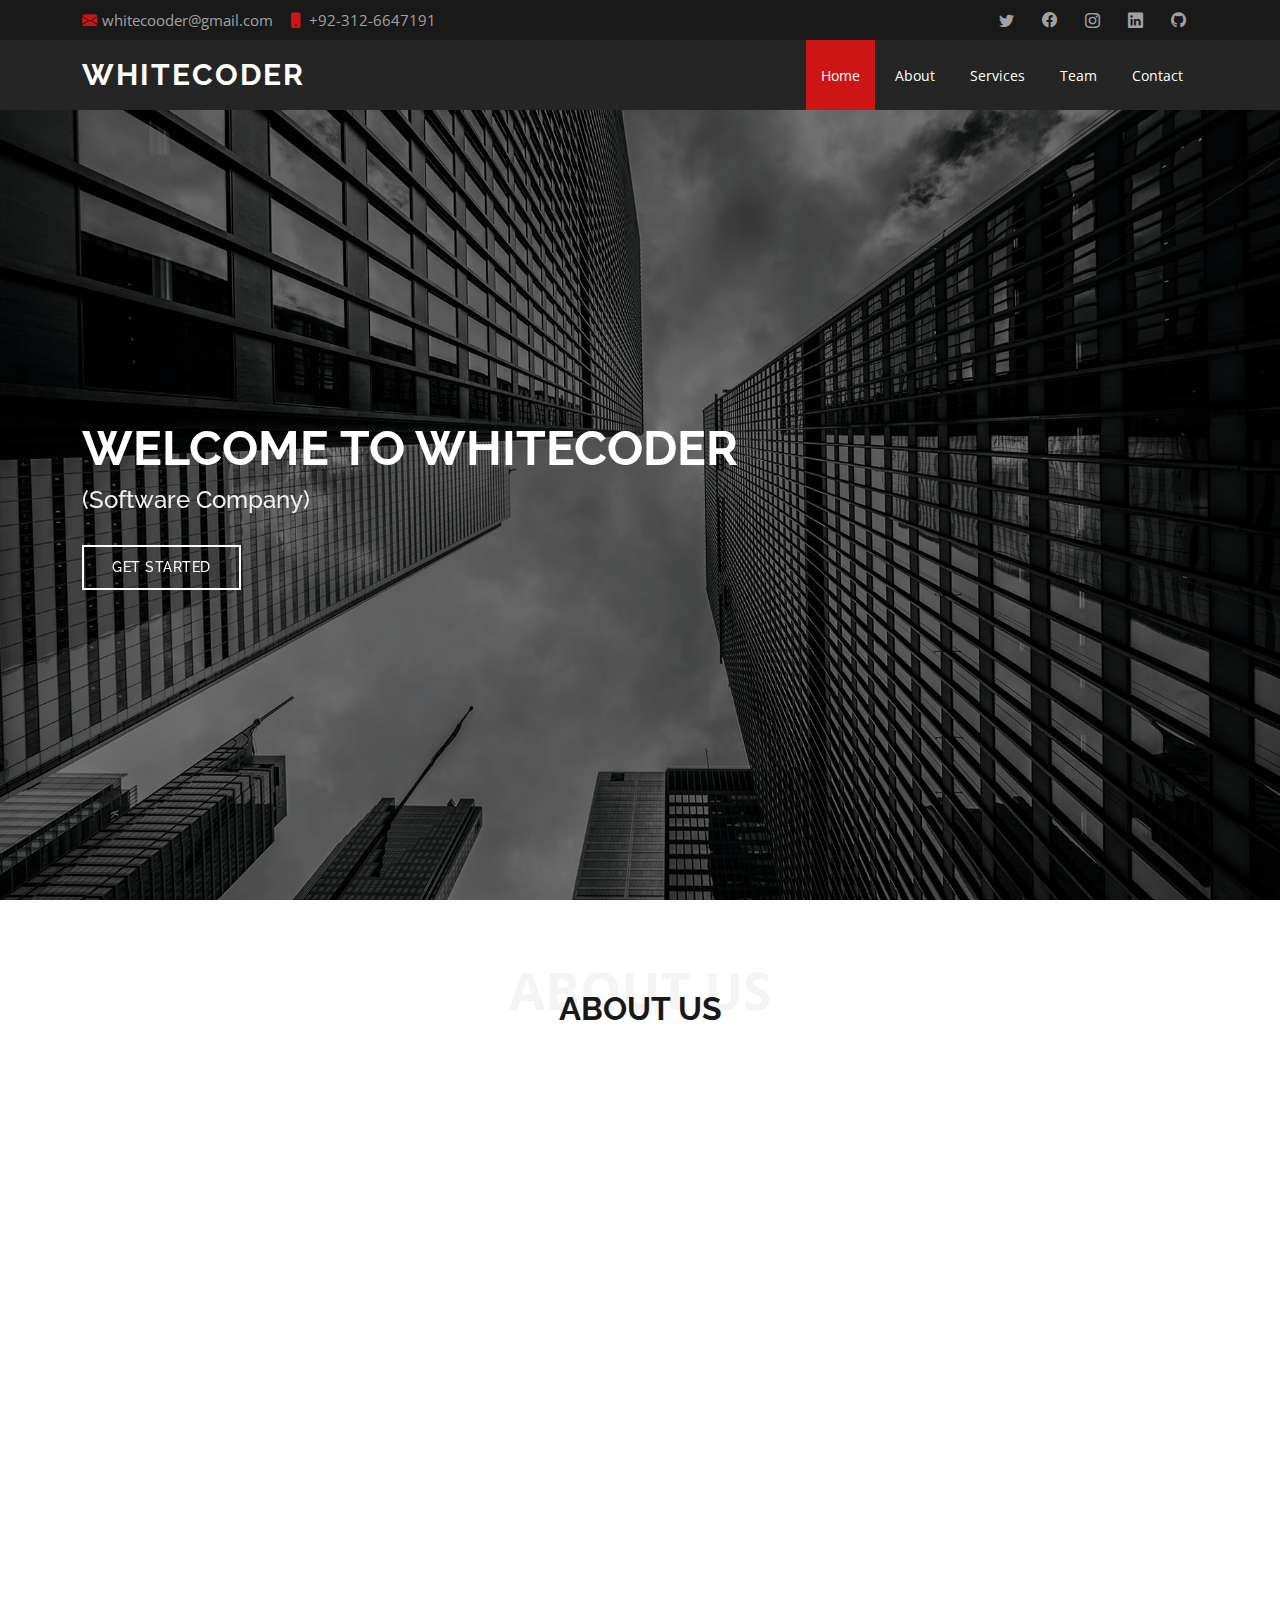
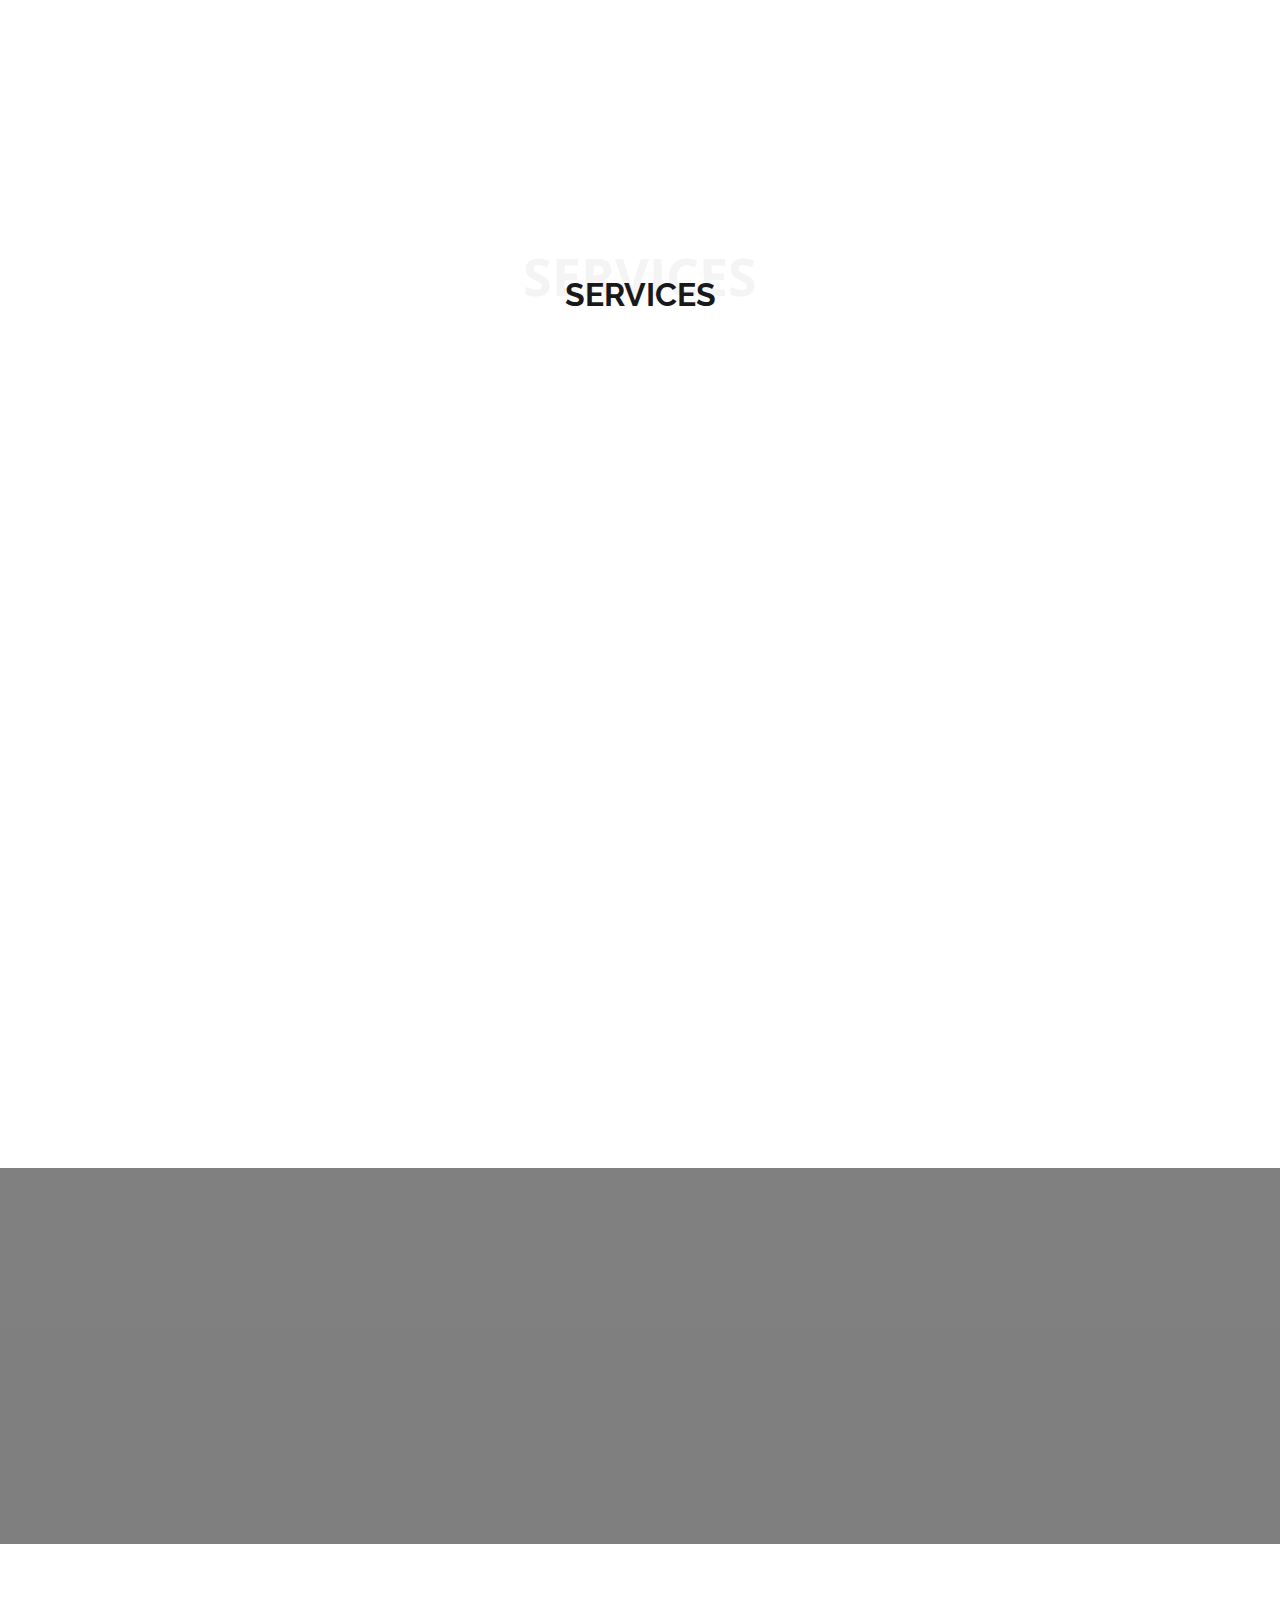
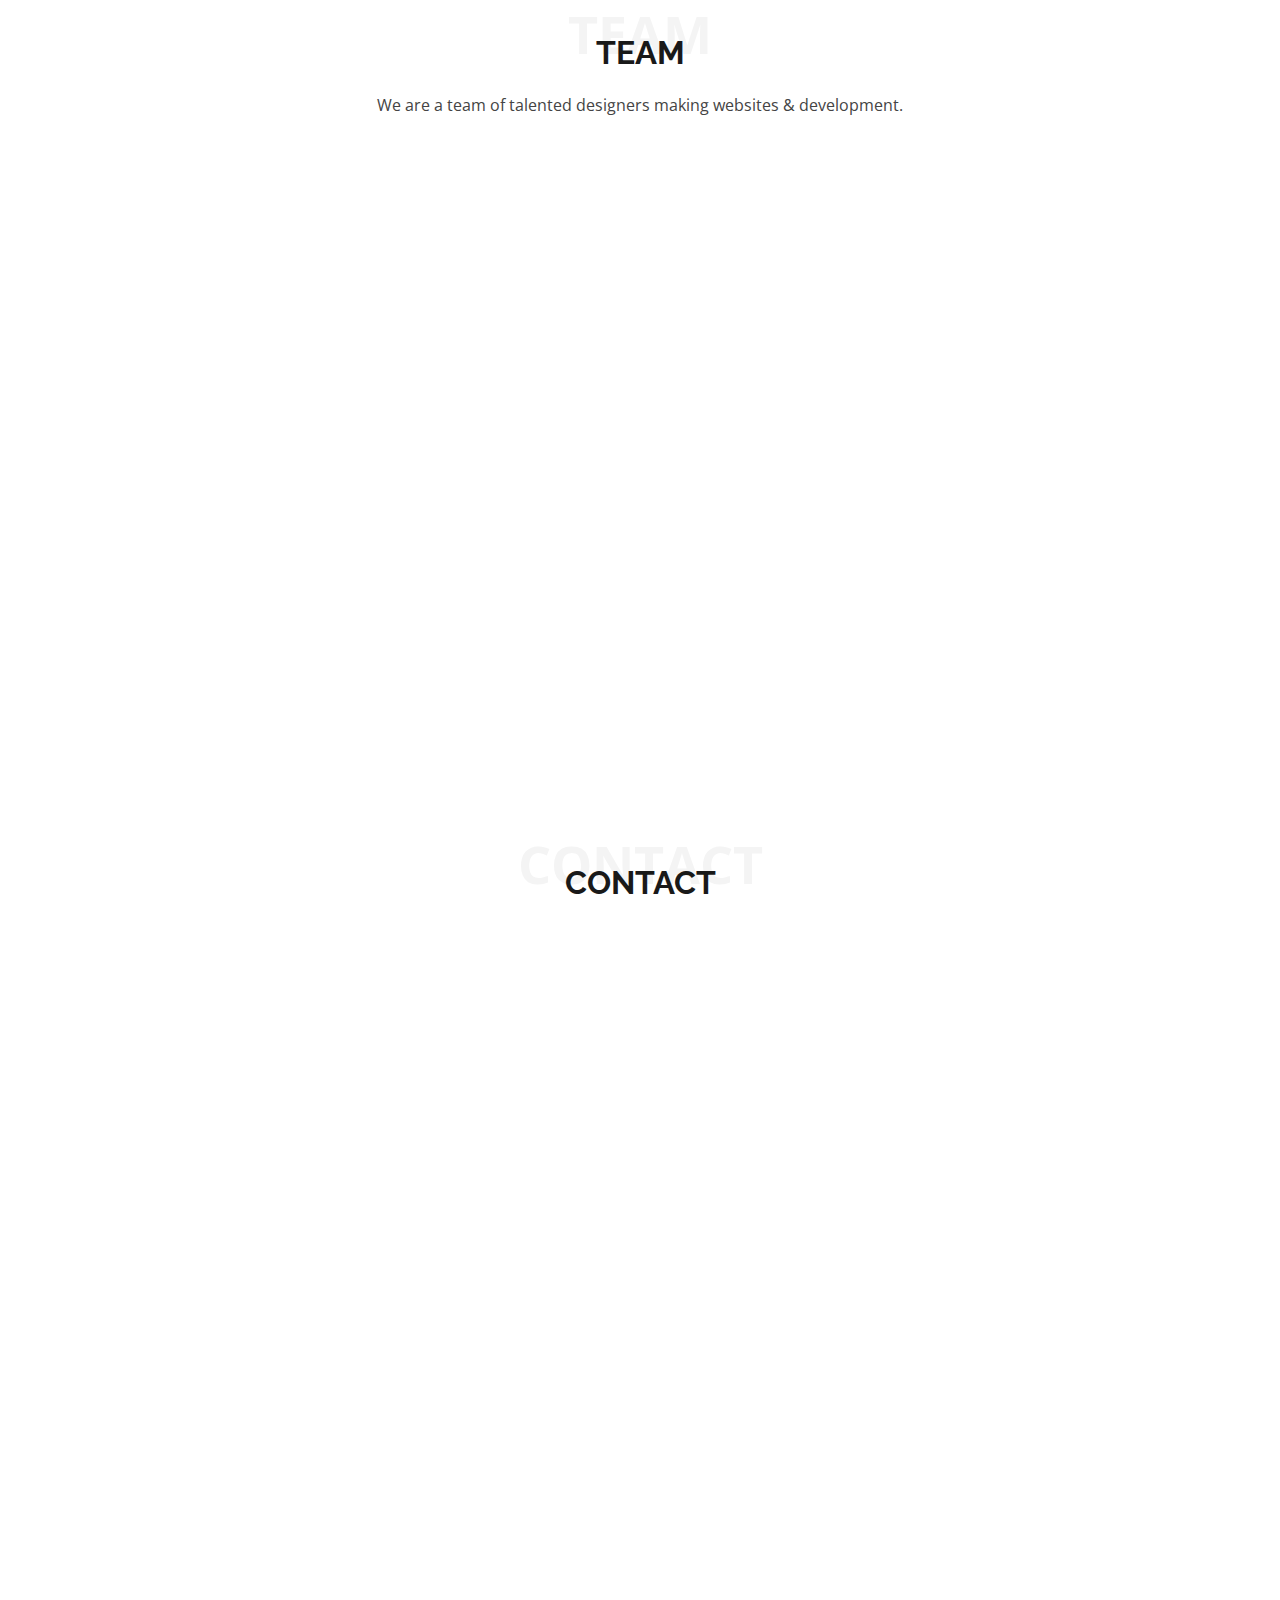
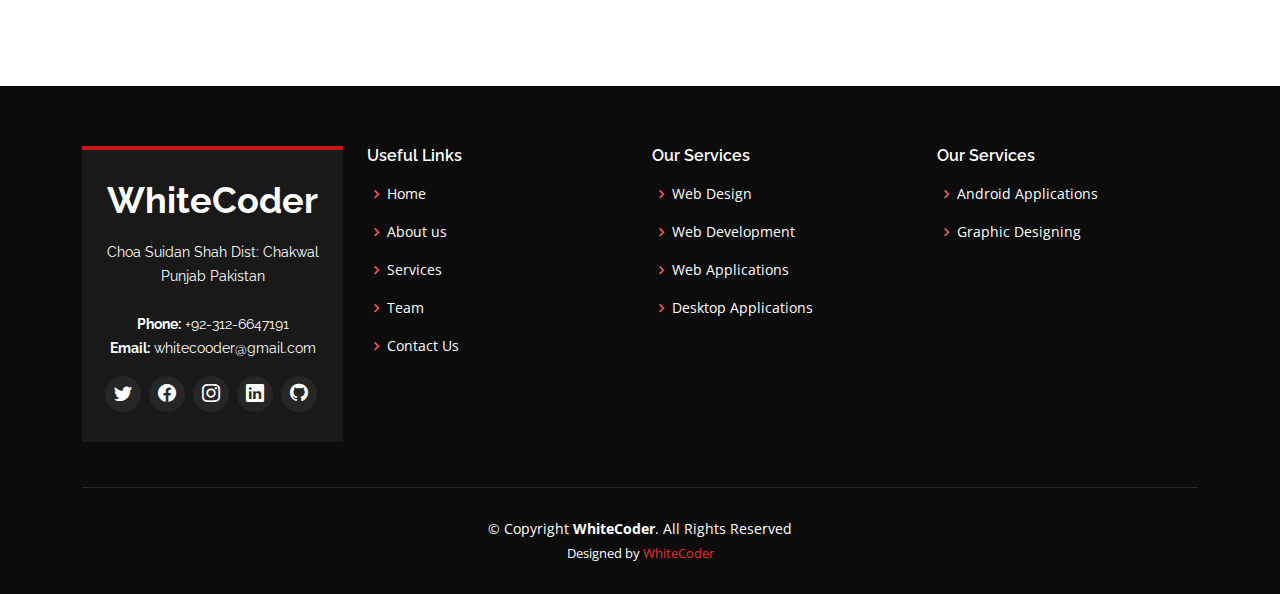
<file: index.html>
<!DOCTYPE html>
<html lang="en">

<head>
  <meta charset="utf-8">
  <meta content="width=device-width, initial-scale=1.0" name="viewport">

  <title>WhiteCoder</title>
  <meta content="" name="description">
  <meta content="" name="keywords">

  <!-- Favicons -->
  <link href="assets/img/wc.png" rel="icon">
  <link href="assets/img/wc.png" rel="apple-touch-icon">

  <!-- Google Fonts -->
  <link href="https://fonts.googleapis.com/css?family=Open+Sans:300,300i,400,400i,600,600i,700,700i|Raleway:300,300i,400,400i,500,500i,600,600i,700,700i|Poppins:300,300i,400,400i,500,500i,600,600i,700,700i" rel="stylesheet">

    <link href="https://fonts.googleapis.com/icon?family=Material+Icons" rel="stylesheet">

  <!-- Vendor CSS Files -->
  <link href="assets/vendor/aos/aos.css" rel="stylesheet">
  <link href="assets/vendor/bootstrap/css/bootstrap.min.css" rel="stylesheet">
  <link href="assets/vendor/bootstrap-icons/bootstrap-icons.css" rel="stylesheet">
  <link href="assets/vendor/boxicons/css/boxicons.min.css" rel="stylesheet">
  <link href="assets/vendor/glightbox/css/glightbox.min.css" rel="stylesheet">
  <link href="assets/vendor/swiper/swiper-bundle.min.css" rel="stylesheet">

  <!-- Template Main CSS File -->
  <link href="assets/css/style.css" rel="stylesheet">

  <!-- =======================================================
  * Template Name: Day - v4.4.0
  * Template URL: https://bootstrapmade.com/day-multipurpose-html-template-for-free/
  * Author: BootstrapMade.com
  * License: https://bootstrapmade.com/license/
  ======================================================== -->

  <link rel="stylesheet" href="https://use.fontawesome.com/releases/v5.15.4/css/all.css" integrity="sha384-DyZ88mC6Up2uqS4h/KRgHuoeGwBcD4Ng9SiP4dIRy0EXTlnuz47vAwmeGwVChigm" crossorigin="anonymous">


</head>

<body>

  <!-- ======= Top Bar ======= -->
  <section id="topbar" class="d-flex align-items-center">
    <div class="container d-flex justify-content-center justify-content-md-between">
      <div class="contact-info d-flex align-items-center">
        <i class="bi bi-envelope-fill"></i><a href="mailto:whitecooder@gmail.com">whitecooder@gmail.com</a>
        <i class="bi bi-phone-fill phone-icon"></i><a href="https://wa.me/message/ULKKPZ3JNNXNO1">+92-312-6647191</a>
      </div>
      <div class="social-links d-none d-md-block">
        <a href="https://twitter.com/ihashmatalikhan" class="twitter"><i class="bi bi-twitter"></i></a>
        <a href="https://web.facebook.com/whitecooder" class="facebook"><i class="bi bi-facebook"></i></a>
        <a href="https://www.instagram.com/ihashmatalikhan" class="instagram"><i class="bi bi-instagram"></i></a>
        <a href="https://www.linkedin.com/in/ihashmatalikhan/" class="linkedin"><i class="bi bi-linkedin"></i></i></a>
        <a href="https://github.com/WhiteCooder" class="githup"><i class="bi bi-github"></i></a>
      </div>
    </div>
  </section>

  <!-- ======= Header ======= -->
  <header id="header" class="d-flex align-items-center">
    <div class="container d-flex align-items-center justify-content-between">

      <h1 class="logo"><a href="index.html">WhiteCoder</a></h1>
      <!-- Uncomment below if you prefer to use an image logo -->
      <!-- <a href="index.html" class="logo"><img src="assets/img/logo.png" alt="" class="img-fluid"></a>-->

      <nav id="navbar" class="navbar">
        <ul>
          <li><a class="nav-link scrollto active" href="#hero">Home</a></li>
          <li><a class="nav-link scrollto" href="#about">About</a></li>
          <li><a class="nav-link scrollto" href="#services">Services</a></li>
          <!-- <li><a class="nav-link scrollto " href="#portfolio">Portfolio</a></li>
          <li><a class="nav-link scrollto" href="#pricing">Pricing</a></li> -->
          <li><a class="nav-link scrollto" href="#team">Team</a></li>
          <!-- <li class="dropdown"><a href="#"><span>Drop Down</span> <i class="bi bi-chevron-down"></i></a>
            <ul>
              <li><a href="#">Drop Down 1</a></li>
              <li class="dropdown"><a href="#"><span>Deep Drop Down</span> <i class="bi bi-chevron-right"></i></a>
                <ul>
                  <li><a href="#">Deep Drop Down 1</a></li>
                  <li><a href="#">Deep Drop Down 2</a></li>
                  <li><a href="#">Deep Drop Down 3</a></li>
                  <li><a href="#">Deep Drop Down 4</a></li>
                  <li><a href="#">Deep Drop Down 5</a></li>
                </ul>
              </li>
              <li><a href="#">Drop Down 2</a></li>
              <li><a href="#">Drop Down 3</a></li>
              <li><a href="#">Drop Down 4</a></li>
            </ul>
          </li> -->
          <li><a class="nav-link scrollto" href="#contact">Contact</a></li>
        </ul>
        <i class="bi bi-list mobile-nav-toggle"></i>
      </nav><!-- .navbar -->

    </div>
  </header><!-- End Header -->

  <!-- ======= Hero Section ======= -->
  <section id="hero" class="d-flex align-items-center">
    <div class="container position-relative" data-aos="fade-up" data-aos-delay="500">
      <h1>Welcome to WhiteCoder</h1>
      <h2>(Software Company)</h2>
      <!-- <h2>We are team of talented designers making websites with Bootstrap</h2> -->
      <a href="#about" class="btn-get-started scrollto">Get Started</a>
    </div>
  </section><!-- End Hero -->

  <main id="main">

    <!-- ======= About Section ======= -->
    <section id="about" class="about">
      <div class="container">
        <div class="section-title">
          <span>About Us</span>
          <h2>About Us</h2>
          <!-- <p>Sit sint consectetur velit quisquam cupiditate impedit suscipit alias</p> -->
        </div>

        <div class="row">
          <div class="col-lg-6 order-1 order-lg-2" data-aos="fade-left">
            <img src="assets/img/about.jpg" class="img-fluid" alt="">
          </div>
          <div class="col-lg-6 pt-4 pt-lg-0 order-2 order-lg-1 content" data-aos="fade-right">
            <h3>WhiteCoder(Software Company)</h3>
            <p class="fst-italic">
              WhiteCoder was established on September 28, 2018. It's a software development company.
            </p>
            <ul>
              <li><i class="bi bi-check-circle"></i> Our vision and mission are to empower PAKISTAN through technology. I.T. when rightly employed leads to productivity improvements and prosperity at the individual, organizational, societal, National, and Global levels.</li>
              <li><i class="bi bi-check-circle"></i> WhiteCoder has embarked on a business excellence initiative and is investing in developing competencies to deliver superior quality with total customer orientation.</li>
              <li><i class="bi bi-check-circle"></i> Our Customer Policy is a simple one, Anticipate and exceed customer expectations through effective and timely delivery of industry-relevant products and services.</li>
            </ul>
            <p>
              Pakistan’s IT industry has demonstrated positive growth trends for the last fourteen years with 100% growth in export earnings as the total annual revenue of Pakistan’s IT Industry is nearing $3.5 billion.
              We can take our industry to $4 billion per year through training.
            </p>
          </div>
        </div>

      </div>
    </section><!-- End About Section -->
    <br>
    <br>
    <br>
    <br>
    <br>
    <br>


    <!-- ======= Why Us Section ======= -->
    <!-- <section id="why-us" class="why-us">
      <div class="container">

        <div class="row">

          <div class="col-lg-4" data-aos="fade-up">
            <div class="box">
              <span>01</span>
              <h4>Lorem Ipsum</h4>
              <p>Ulamco laboris nisi ut aliquip ex ea commodo consequat. Et consectetur ducimus vero placeat</p>
            </div>
          </div>

          <div class="col-lg-4 mt-4 mt-lg-0" data-aos="fade-up" data-aos-delay="150">
            <div class="box">
              <span>02</span>
              <h4>Repellat Nihil</h4>
              <p>Dolorem est fugiat occaecati voluptate velit esse. Dicta veritatis dolor quod et vel dire leno para dest</p>
            </div>
          </div>

          <div class="col-lg-4 mt-4 mt-lg-0" data-aos="fade-up" data-aos-delay="300">
            <div class="box">
              <span>03</span>
              <h4> Ad ad velit qui</h4>
              <p>Molestiae officiis omnis illo asperiores. Aut doloribus vitae sunt debitis quo vel nam quis</p>
            </div>
          </div>

        </div>

      </div>
    </section> --><!-- End Why Us Section -->

    <!-- ======= Clients Section ======= -->
    <!-- <section id="clients" class="clients">
      <div class="container" data-aos="zoom-in">

        <div class="row d-flex align-items-center">

          <div class="col-lg-2 col-md-4 col-6">
            <img src="assets/img/clients/client-1.png" class="img-fluid" alt="">
          </div>

          <div class="col-lg-2 col-md-4 col-6">
            <img src="assets/img/clients/client-2.png" class="img-fluid" alt="">
          </div>

          <div class="col-lg-2 col-md-4 col-6">
            <img src="assets/img/clients/client-3.png" class="img-fluid" alt="">
          </div>

          <div class="col-lg-2 col-md-4 col-6">
            <img src="assets/img/clients/client-4.png" class="img-fluid" alt="">
          </div>

          <div class="col-lg-2 col-md-4 col-6">
            <img src="assets/img/clients/client-5.png" class="img-fluid" alt="">
          </div>

          <div class="col-lg-2 col-md-4 col-6">
            <img src="assets/img/clients/client-6.png" class="img-fluid" alt="">
          </div>

        </div>

      </div>
    </section> --><!-- End Clients Section -->

    <!-- ======= Services Section ======= -->
    <section id="services" class="services">
      <div class="container">

        <div class="section-title">
          <span>Services</span>
          <h2>Services</h2>
          <!-- <p>Sit sint consectetur velit quisquam cupiditate impedit suscipit alias</p> -->
        </div>

        <div class="row">
          <div class="col-lg-4 col-md-6 d-flex align-items-stretch" data-aos="fade-up">
            <div class="icon-box">
              <div class="icon"><i class="fas fa-edit"></i></div>
              <h4><a href="#">Web Design</a></h4>
              <p>We have a very talented team which experts and which create professional web design and also create responsive sites.</p>
            </div>
          </div>

          <div class="col-lg-4 col-md-6 d-flex align-items-stretch mt-4 mt-md-0" data-aos="fade-up" data-aos-delay="150">
            <div class="icon-box">
              <div class="icon"><i class="  fas fa-file-code"></i></div>
              <h4><a href="#">Web Development</a></h4>
              <p>We use technologies for web development (asp.net, C#) and otherwise, we will use the technologies to suit your needs.</p>
            </div>
          </div>

          <div class="col-lg-4 col-md-6 d-flex align-items-stretch mt-4 mt-lg-0" data-aos="fade-up" data-aos-delay="300">
            <div class="icon-box">
              <div class="icon"><i class="fas fa-globe-americas"></i></div>
              <h4><a href="#">Web Application's</a></h4>
              <p>We do create a web application in (Asp.net, C#, MSSQL "For Database").</p>
            </div>
          </div>

          <div class="col-lg-4 col-md-6 d-flex align-items-stretch mt-4" data-aos="fade-up" data-aos-delay="450">
            <div class="icon-box">
              <div class="icon"><i class="fas fa-desktop"></i></div>
              <h4><a href="#">Desktop Application's</a></h4>
              <p>We do create desktop applications in (C#, Java, Vb.net) & for database, we use a (MySQL, xampp, MSSQL).</p>
            </div>
          </div>

          <div class="col-lg-4 col-md-6 d-flex align-items-stretch mt-4" data-aos="fade-up" data-aos-delay="600">
            <div class="icon-box">
              <div class="icon"><i class="fas fa-mobile-alt"></i></div>
              <h4><a href="#">Android Application's</a></h4>
              <p>We have an experienced team of android development. We'll provide you afficient application and with attractive design.</p>
            </div>
          </div>

          <div class="col-lg-4 col-md-6 d-flex align-items-stretch mt-4" data-aos="fade-up" data-aos-delay="750">
            <div class="icon-box">
              <div class="icon"><i class="fas fa-fill-drip"></i></div>
              <h4><a href="#">Graphic Designing</a></h4>
              <p>We provide afficient and attractive design. We providing a many packges (Photo editing, video editing, Logo Designing etc).</p>
            </div>
          </div>

        </div>

      </div>
    </section><!-- End Services Section -->

    <!-- ======= Cta Section ======= -->
    <section id="cta" class="cta">
      <div class="container" data-aos="zoom-in">

        <div class="text-center">
          <h3>Call To Action</h3>
          <p> If you want to get any type of information about our company then contact me.</p>
          <a class="cta-btn" href="https://wa.me/message/ULKKPZ3JNNXNO1">Call To Action</a>
        </div>

      </div>
    </section><!-- End Cta Section -->

    <!-- ======= Portfolio Section ======= -->
    <!-- <section id="portfolio" class="portfolio">
      <div class="container">

        <div class="section-title">
          <span>Portfolio</span>
          <h2>Portfolio</h2>
          <p>Sit sint consectetur velit quisquam cupiditate impedit suscipit alias</p>
        </div>

        <div class="row" data-aos="fade-up">
          <div class="col-lg-12 d-flex justify-content-center">
            <ul id="portfolio-flters">
              <li data-filter="*" class="filter-active">All</li>
              <li data-filter=".filter-app">App</li>
              <li data-filter=".filter-card">Card</li>
              <li data-filter=".filter-web">Web</li>
            </ul>
          </div>
        </div>

        <div class="row portfolio-container" data-aos="fade-up" data-aos-delay="150">

          <div class="col-lg-4 col-md-6 portfolio-item filter-app">
            <img src="assets/img/portfolio/portfolio-1.jpg" class="img-fluid" alt="">
            <div class="portfolio-info">
              <h4>App 1</h4>
              <p>App</p>
              <a href="assets/img/portfolio/portfolio-1.jpg" data-gallery="portfolioGallery" class="portfolio-lightbox preview-link" title="App 1"><i class="bx bx-plus"></i></a>
              <a href="portfolio-details.html" class="details-link" title="More Details"><i class="bx bx-link"></i></a>
            </div>
          </div>

          <div class="col-lg-4 col-md-6 portfolio-item filter-web">
            <img src="assets/img/portfolio/portfolio-2.jpg" class="img-fluid" alt="">
            <div class="portfolio-info">
              <h4>Web 3</h4>
              <p>Web</p>
              <a href="assets/img/portfolio/portfolio-2.jpg" data-gallery="portfolioGallery" class="portfolio-lightbox preview-link" title="Web 3"><i class="bx bx-plus"></i></a>
              <a href="portfolio-details.html" class="details-link" title="More Details"><i class="bx bx-link"></i></a>
            </div>
          </div>

          <div class="col-lg-4 col-md-6 portfolio-item filter-app">
            <img src="assets/img/portfolio/portfolio-3.jpg" class="img-fluid" alt="">
            <div class="portfolio-info">
              <h4>App 2</h4>
              <p>App</p>
              <a href="assets/img/portfolio/portfolio-3.jpg" data-gallery="portfolioGallery" class="portfolio-lightbox preview-link" title="App 2"><i class="bx bx-plus"></i></a>
              <a href="portfolio-details.html" class="details-link" title="More Details"><i class="bx bx-link"></i></a>
            </div>
          </div>

          <div class="col-lg-4 col-md-6 portfolio-item filter-card">
            <img src="assets/img/portfolio/portfolio-4.jpg" class="img-fluid" alt="">
            <div class="portfolio-info">
              <h4>Card 2</h4>
              <p>Card</p>
              <a href="assets/img/portfolio/portfolio-4.jpg" data-gallery="portfolioGallery" class="portfolio-lightbox preview-link" title="Card 2"><i class="bx bx-plus"></i></a>
              <a href="portfolio-details.html" class="details-link" title="More Details"><i class="bx bx-link"></i></a>
            </div>
          </div>

          <div class="col-lg-4 col-md-6 portfolio-item filter-web">
            <img src="assets/img/portfolio/portfolio-5.jpg" class="img-fluid" alt="">
            <div class="portfolio-info">
              <h4>Web 2</h4>
              <p>Web</p>
              <a href="assets/img/portfolio/portfolio-5.jpg" data-gallery="portfolioGallery" class="portfolio-lightbox preview-link" title="Web 2"><i class="bx bx-plus"></i></a>
              <a href="portfolio-details.html" class="details-link" title="More Details"><i class="bx bx-link"></i></a>
            </div>
          </div>

          <div class="col-lg-4 col-md-6 portfolio-item filter-app">
            <img src="assets/img/portfolio/portfolio-6.jpg" class="img-fluid" alt="">
            <div class="portfolio-info">
              <h4>App 3</h4>
              <p>App</p>
              <a href="assets/img/portfolio/portfolio-6.jpg" data-gallery="portfolioGallery" class="portfolio-lightbox preview-link" title="App 3"><i class="bx bx-plus"></i></a>
              <a href="portfolio-details.html" class="details-link" title="More Details"><i class="bx bx-link"></i></a>
            </div>
          </div>

          <div class="col-lg-4 col-md-6 portfolio-item filter-card">
            <img src="assets/img/portfolio/portfolio-7.jpg" class="img-fluid" alt="">
            <div class="portfolio-info">
              <h4>Card 1</h4>
              <p>Card</p>
              <a href="assets/img/portfolio/portfolio-7.jpg" data-gallery="portfolioGallery" class="portfolio-lightbox preview-link" title="Card 1"><i class="bx bx-plus"></i></a>
              <a href="portfolio-details.html" class="details-link" title="More Details"><i class="bx bx-link"></i></a>
            </div>
          </div>

          <div class="col-lg-4 col-md-6 portfolio-item filter-card">
            <img src="assets/img/portfolio/portfolio-8.jpg" class="img-fluid" alt="">
            <div class="portfolio-info">
              <h4>Card 3</h4>
              <p>Card</p>
              <a href="assets/img/portfolio/portfolio-8.jpg" data-gallery="portfolioGallery" class="portfolio-lightbox preview-link" title="Card 3"><i class="bx bx-plus"></i></a>
              <a href="portfolio-details.html" class="details-link" title="More Details"><i class="bx bx-link"></i></a>
            </div>
          </div>

          <div class="col-lg-4 col-md-6 portfolio-item filter-web">
            <img src="assets/img/portfolio/portfolio-9.jpg" class="img-fluid" alt="">
            <div class="portfolio-info">
              <h4>Web 3</h4>
              <p>Web</p>
              <a href="assets/img/portfolio/portfolio-9.jpg" data-gallery="portfolioGallery" class="portfolio-lightbox preview-link" title="Web 3"><i class="bx bx-plus"></i></a>
              <a href="portfolio-details.html" class="details-link" title="More Details"><i class="bx bx-link"></i></a>
            </div>
          </div>

        </div>

      </div>
    </section> --><!-- End Portfolio Section --> 

    <!-- ======= Pricing Section ======= -->
    <!-- <section id="pricing" class="pricing">
      <div class="container">

        <div class="section-title">
          <span>Pricing</span>
          <h2>Pricing</h2>
          <p>Sit sint consectetur velit quisquam cupiditate impedit suscipit alias</p>
        </div>

        <div class="row">

          <div class="col-lg-4 col-md-6" data-aos="zoom-in" data-aos-delay="150">
            <div class="box">
              <h3>Free</h3>
              <h4><sup>$</sup>0<span> / month</span></h4>
              <ul>
                <li>Aida dere</li>
                <li>Nec feugiat nisl</li>
                <li>Nulla at volutpat dola</li>
                <li class="na">Pharetra massa</li>
                <li class="na">Massa ultricies mi</li>
              </ul>
              <div class="btn-wrap">
                <a href="#" class="btn-buy">Buy Now</a>
              </div>
            </div>
          </div>

          <div class="col-lg-4 col-md-6 mt-4 mt-md-0" data-aos="zoom-in">
            <div class="box featured">
              <h3>Business</h3>
              <h4><sup>$</sup>19<span> / month</span></h4>
              <ul>
                <li>Aida dere</li>
                <li>Nec feugiat nisl</li>
                <li>Nulla at volutpat dola</li>
                <li>Pharetra massa</li>
                <li class="na">Massa ultricies mi</li>
              </ul>
              <div class="btn-wrap">
                <a href="#" class="btn-buy">Buy Now</a>
              </div>
            </div>
          </div>

          <div class="col-lg-4 col-md-6 mt-4 mt-lg-0" data-aos="zoom-in" data-aos-delay="150">
            <div class="box">
              <h3>Developer</h3>
              <h4><sup>$</sup>29<span> / month</span></h4>
              <ul>
                <li>Aida dere</li>
                <li>Nec feugiat nisl</li>
                <li>Nulla at volutpat dola</li>
                <li>Pharetra massa</li>
                <li>Massa ultricies mi</li>
              </ul>
              <div class="btn-wrap">
                <a href="#" class="btn-buy">Buy Now</a>
              </div>
            </div>
          </div>

        </div>

      </div>
    </section> --><!-- End Pricing Section -->

    <!-- ======= Team Section ======= -->
    <section id="team" class="team">
      <div class="container">

        <div class="section-title">
          <span>Team</span>
          <h2>Team</h2>
          <p>We are a team of talented designers making websites & development.</p>
        </div>

        <div class="row">
          <div class="col-lg-6 col-md-6 d-flex align-items-stretch" data-aos="zoom-in">
            <div class="member">
              <img src="assets/img/team/HA.jpeg" alt="">
              <h4>Hashmat Ali Khan</h4>
              <span>Founder | CEO | Software Developer | Web (Designer & Developer)</span>
              <p>
               I'm the Founder of WhiteCoder (Software Company) and I'm Web developer and Desinger. I'm Software Developer (Desktop Application & Web Application)
              </p>
              <div class="social">
                <a href="https://twitter.com/ihashmatalikhan" class="twitter"><i class="bi bi-twitter"></i></a>
                <a href="https://web.facebook.com/whitecooder" class="facebook"><i class="bi bi-facebook"></i></a>
                <a href="https://www.instagram.com/ihashmatalikhan" class="instagram"><i class="bi bi-instagram"></i></a>
                <a href="https://www.linkedin.com/in/ihashmatalikhan/" class="linkedin"><i class="bi bi-linkedin"></i></i></a>
                <a href="https://github.com/WhiteCooder" class="githup"><i class="bi bi-github"></i></a>
              </div>
            </div>
          </div>

          <div class="col-lg-6 col-md-6 d-flex align-items-stretch" data-aos="zoom-in">
            <div class="member">
              <img src="assets/img/team/mu.jpg" alt="">
              <h4>Mughees Malik</h4>
              <span>Director | Software Developer | Web (Designer & Developer)</span>
              <p>
                I am directer and developer of whitecoder and provied the services of web designing web development software Developer(Web Application).
              </p>
              <div class="social">
                <a href="https://twitter.com/malik_alp" class="twitter"><i class="bi bi-twitter"></i></a>
                <a href="https://www.facebook.com/Mugheesmalik111/" class="facebook"><i class="bi bi-facebook"></i></a>
                <a href="https://instagram.com/mugheesmalikalp?utm_medium=copy_link" class="instagram"><i class="bi bi-instagram"></i></a>
                <a href="http://linkedin.com/in/mughees-malik-7a1572150" class="linkedin"><i class="bi bi-linkedin"></i></i></a>
                <a href="https://github.com/mugheesmalikstudio" class="githup"><i class="bi bi-github"></i></a>
              </div>
            </div>
          </div>

          <!-- <div class="col-lg-4 col-md-6 d-flex align-items-stretch" data-aos="zoom-in">
            <div class="member">
              <img src="assets/img/team/team-3.jpg" alt="">
              <h4>William Anderson</h4>
              <span>CTO</span>
              <p>
                Voluptas necessitatibus occaecati quia. Earum totam consequuntur qui porro et laborum toro des clara
              </p>
              <div class="social">
                <a href=""><i class="bi bi-twitter"></i></a>
                <a href=""><i class="bi bi-facebook"></i></a>
                <a href=""><i class="bi bi-instagram"></i></a>
                <a href=""><i class="bi bi-linkedin"></i></a>
              </div>
            </div>
          </div> -->

        </div>

      </div>
    </section><!-- End Team Section -->

    <!-- ======= Contact Section ======= -->
    <section id="contact" class="contact">
      <div class="container">

        <div class="section-title">
          <span>Contact</span>
          <h2>Contact</h2>
        </div>

        <div class="row" data-aos="fade-up">
          <div class="col-lg-6">
            <div class="info-box mb-4">
              <i class="bx bx-map"></i>
              <h3>Our Address</h3>
              <p>Choa Suidan Shah Dist: Chakwal Punjab Pakistan</p>
            </div>
          </div>

          <div class="col-lg-3 col-md-6">
            <div class="info-box  mb-4">
              <i class="bx bx-envelope"></i>
              <h3>Email Us</h3>
              <a href="mailto:whitecooder@gmail.com" style="color: #444444;">whitecooder@gmail.com</a>
            </div>
          </div>

          <div class="col-lg-3 col-md-6">
            <div class="info-box  mb-4">
              <i class="bx bx-phone-call"></i>
              <h3>Call Us</h3>
              <a href="https://wa.me/message/ULKKPZ3JNNXNO1" style="color: #444444;"> +92-312-6647191 | +92-324-8782140</a>
            </div>
          </div>

        </div>

        <div class="row" data-aos="fade-up">

          <div class="col-lg-6 ">
            <iframe src="https://www.google.com/maps/embed?pb=!1m18!1m12!1m3!1d3356.4287373719167!2d72.92315131549634!3d32.727804493799624!2m3!1f0!2f0!3f0!3m2!1i1024!2i768!4f13.1!3m3!1m2!1s0x39204e40d622b329%3A0xb64e8cba07168352!2sTatral%20Kahoon!5e0!3m2!1sen!2s!4v1631808135430!5m2!1sen!2s" width="600" height="450" style="border:0;" allowfullscreen="" loading="lazy"></iframe>
          </div>

          <div class="col-lg-6">
            <!-- <div class="info-box"> -->
            <form name="contact" method="POST" data-netlify="true" role="form">
              <div class="row">
                <div class="col-md-6 form-group">
                  <input type="text" name="name" class="form-control" id="name" placeholder="Your Name" required>
                </div>
                <div class="col-md-6 form-group mt-3 mt-md-0">
                  <input type="email" class="form-control" name="email" id="email" placeholder="Your Email" required>
                </div>
              </div>
              <div class="form-group mt-3">
                <input type="text" class="form-control" name="subject" id="subject" placeholder="Subject" required>
              </div>
              <div class="form-group mt-3">
                <textarea class="form-control" name="message" rows="5" placeholder="Message" required></textarea>
              </div>
              <!-- /*<div class="my-3">
                <div class="loading">Loading</div>
                <div class="error-message"></div>
                <div class="sent-message">Your message has been sent. Thank you!</div>
              </div> -->
            <br>
              <div class="text-center"><button type="submit" class="btn btn-danger">Send Message</button></div>
            </form>
         <!--  </div> -->

          </div>

        </div>

      </div>
    </section><!-- End Contact Section -->

  </main><!-- End #main -->

  <!-- ======= Footer ======= -->
  <footer id="footer">
    <div class="footer-top">
      <div class="container">
        <div class="row">

          <div class="col-lg-3 col-md-6">
            <div class="footer-info">
              <h3>WhiteCoder</h3>
              <p>
                Choa Suidan Shah Dist: Chakwal <br>
                Punjab Pakistan<br><br>
                <strong>Phone:</strong><a href="https://wa.me/message/ULKKPZ3JNNXNO1" style="color: white;"> +92-312-6647191</a><br>
                <strong>Email:</strong><a href="mailto:whitecooder@gmail.com" style="color: white;"> whitecooder@gmail.com</a><br>
              </p>
              <div class="social-links mt-3">
                <a href="https://twitter.com/ihashmatalikhan" class="twitter"><i class="bi bi-twitter"></i></a>
        <a href="https://web.facebook.com/whitecooder" class="facebook"><i class="bi bi-facebook"></i></a>
        <a href="https://www.instagram.com/ihashmatalikhan" class="instagram"><i class="bi bi-instagram"></i></a>
        <a href="https://www.linkedin.com/in/ihashmatalikhan/" class="linkedin"><i class="bi bi-linkedin"></i></i></a>
        <a href="https://github.com/WhiteCooder" class="githup"><i class="bi bi-github"></i></a>
              </div>
            </div>
          </div>

          <div class="col-lg-3 col-md-6 footer-links">
            <h4>Useful Links</h4>
            <ul>
              <li><i class="bx bx-chevron-right"></i> <a href="#hero">Home</a></li>
              <li><i class="bx bx-chevron-right"></i> <a href="#about">About us</a></li>
              <li><i class="bx bx-chevron-right"></i> <a href="#services">Services</a></li>
              <li><i class="bx bx-chevron-right"></i> <a href="#team">Team</a></li>
              <li><i class="bx bx-chevron-right"></i> <a href="#contact">Contact Us</a></li>
            </ul>
          </div>

          <div class="col-lg-3 col-md-6 footer-links">
            <h4>Our Services</h4>
            <ul>
              <li><i class="bx bx-chevron-right"></i> <a href="#">Web Design</a></li>
              <li><i class="bx bx-chevron-right"></i> <a href="#">Web Development</a></li>
              <li><i class="bx bx-chevron-right"></i> <a href="#">Web Applications</a></li>
              <li><i class="bx bx-chevron-right"></i> <a href="#">Desktop Applications</a></li>
            </ul>
          </div>
          <div class="col-lg-3 col-md-6 footer-links">
            <h4>Our Services</h4>
            <ul>
              <li><i class="bx bx-chevron-right"></i> <a href="#">Android Applications</a></li>
              <li><i class="bx bx-chevron-right"></i> <a href="#">Graphic Designing</a></li>
            </ul>
          </div>

          <!-- <div class="col-lg-4 col-md-6 footer-newsletter">
            <h4>Our Newsletter</h4>
            <p>Tamen quem nulla quae legam multos aute sint culpa legam noster magna</p>
            <form action="" method="post">
              <input type="email" name="email"><input type="submit" value="Subscribe">
            </form>

          </div> -->

        </div>
      </div>
    </div>

    <div class="container">
      <div class="copyright">
        &copy; Copyright <strong><span>WhiteCoder</span></strong>. All Rights Reserved
      </div>
      <div class="credits">
        <!-- All the links in the footer should remain intact. -->
        <!-- You can delete the links only if you purchased the pro version. -->
        <!-- Licensing information: https://bootstrapmade.com/license/ -->
        <!-- Purchase the pro version with working PHP/AJAX contact form: https://bootstrapmade.com/day-multipurpose-html-template-for-free/ -->
        Designed by <a href="#hero">WhiteCoder</a>
      </div>
    </div>
  </footer><!-- End Footer -->

  <a href="#" class="back-to-top d-flex align-items-center justify-content-center"><i class="bi bi-arrow-up-short"></i></a>
  <div id="preloader"></div>

  <!-- Vendor JS Files -->
  <script src="assets/vendor/aos/aos.js"></script>
  <script src="assets/vendor/bootstrap/js/bootstrap.bundle.min.js"></script>
  <script src="assets/vendor/glightbox/js/glightbox.min.js"></script>
  <script src="assets/vendor/isotope-layout/isotope.pkgd.min.js"></script>
  <script src="assets/vendor/php-email-form/validate.js"></script>
  <script src="assets/vendor/swiper/swiper-bundle.min.js"></script>

  <!-- Template Main JS File -->
  <script src="assets/js/main.js"></script>

</body>

</html>
</file>
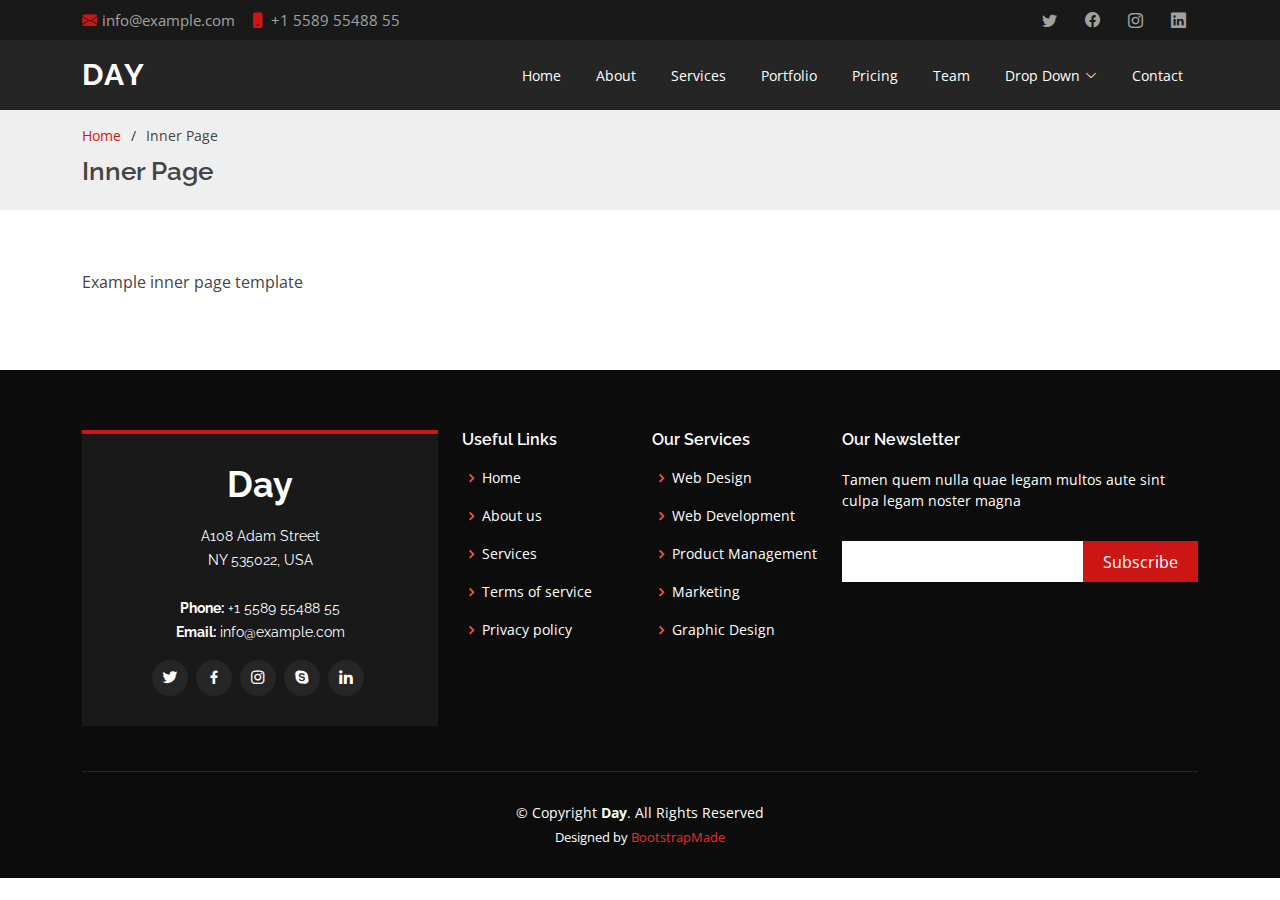
<file: inner-page.html>
<!DOCTYPE html>
<html lang="en">

<head>
  <meta charset="utf-8">
  <meta content="width=device-width, initial-scale=1.0" name="viewport">

  <title>WhiteCoder</title>
  <meta content="" name="description">
  <meta content="" name="keywords">

  <!-- Favicons -->
  <link href="assets/img/favicon.png" rel="icon">
  <link href="assets/img/apple-touch-icon.png" rel="apple-touch-icon">

  <!-- Google Fonts -->
  <link href="https://fonts.googleapis.com/css?family=Open+Sans:300,300i,400,400i,600,600i,700,700i|Raleway:300,300i,400,400i,500,500i,600,600i,700,700i|Poppins:300,300i,400,400i,500,500i,600,600i,700,700i" rel="stylesheet">

  <!-- Vendor CSS Files -->
  <link href="assets/vendor/aos/aos.css" rel="stylesheet">
  <link href="assets/vendor/bootstrap/css/bootstrap.min.css" rel="stylesheet">
  <link href="assets/vendor/bootstrap-icons/bootstrap-icons.css" rel="stylesheet">
  <link href="assets/vendor/boxicons/css/boxicons.min.css" rel="stylesheet">
  <link href="assets/vendor/glightbox/css/glightbox.min.css" rel="stylesheet">
  <link href="assets/vendor/swiper/swiper-bundle.min.css" rel="stylesheet">

  <!-- Template Main CSS File -->
  <link href="assets/css/style.css" rel="stylesheet">

  <!-- =======================================================
  * Template Name: Day - v4.4.0
  * Template URL: https://bootstrapmade.com/day-multipurpose-html-template-for-free/
  * Author: BootstrapMade.com
  * License: https://bootstrapmade.com/license/
  ======================================================== -->
</head>

<body>

  <!-- ======= Top Bar ======= -->
  <section id="topbar" class="d-flex align-items-center">
    <div class="container d-flex justify-content-center justify-content-md-between">
      <div class="contact-info d-flex align-items-center">
        <i class="bi bi-envelope-fill"></i><a href="mailto:contact@example.com">info@example.com</a>
        <i class="bi bi-phone-fill phone-icon"></i> +1 5589 55488 55
      </div>
      <div class="social-links d-none d-md-block">
        <a href="#" class="twitter"><i class="bi bi-twitter"></i></a>
        <a href="#" class="facebook"><i class="bi bi-facebook"></i></a>
        <a href="#" class="instagram"><i class="bi bi-instagram"></i></a>
        <a href="#" class="linkedin"><i class="bi bi-linkedin"></i></i></a>
      </div>
    </div>
  </section>

  <!-- ======= Header ======= -->
  <header id="header" class="d-flex align-items-center">
    <div class="container d-flex align-items-center justify-content-between">

      <h1 class="logo"><a href="index.html">Day</a></h1>
      <!-- Uncomment below if you prefer to use an image logo -->
      <!-- <a href="index.html" class="logo"><img src="assets/img/logo.png" alt="" class="img-fluid"></a>-->

      <nav id="navbar" class="navbar">
        <ul>
          <li><a class="nav-link scrollto " href="#hero">Home</a></li>
          <li><a class="nav-link scrollto" href="#about">About</a></li>
          <li><a class="nav-link scrollto" href="#services">Services</a></li>
          <li><a class="nav-link scrollto " href="#portfolio">Portfolio</a></li>
          <li><a class="nav-link scrollto" href="#pricing">Pricing</a></li>
          <li><a class="nav-link scrollto" href="#team">Team</a></li>
          <li class="dropdown"><a href="#"><span>Drop Down</span> <i class="bi bi-chevron-down"></i></a>
            <ul>
              <li><a href="#">Drop Down 1</a></li>
              <li class="dropdown"><a href="#"><span>Deep Drop Down</span> <i class="bi bi-chevron-right"></i></a>
                <ul>
                  <li><a href="#">Deep Drop Down 1</a></li>
                  <li><a href="#">Deep Drop Down 2</a></li>
                  <li><a href="#">Deep Drop Down 3</a></li>
                  <li><a href="#">Deep Drop Down 4</a></li>
                  <li><a href="#">Deep Drop Down 5</a></li>
                </ul>
              </li>
              <li><a href="#">Drop Down 2</a></li>
              <li><a href="#">Drop Down 3</a></li>
              <li><a href="#">Drop Down 4</a></li>
            </ul>
          </li>
          <li><a class="nav-link scrollto" href="#contact">Contact</a></li>
        </ul>
        <i class="bi bi-list mobile-nav-toggle"></i>
      </nav><!-- .navbar -->

    </div>
  </header><!-- End Header -->

  <main id="main">

    <!-- ======= Breadcrumbs ======= -->
    <section id="breadcrumbs" class="breadcrumbs">
      <div class="container">

        <ol>
          <li><a href="index.html">Home</a></li>
          <li>Inner Page</li>
        </ol>
        <h2>Inner Page</h2>

      </div>
    </section><!-- End Breadcrumbs -->

    <section class="inner-page">
      <div class="container">
        <p>
          Example inner page template
        </p>
      </div>
    </section>

  </main><!-- End #main -->

  <!-- ======= Footer ======= -->
  <footer id="footer">
    <div class="footer-top">
      <div class="container">
        <div class="row">

          <div class="col-lg-4 col-md-6">
            <div class="footer-info">
              <h3>Day</h3>
              <p>
                A108 Adam Street <br>
                NY 535022, USA<br><br>
                <strong>Phone:</strong> +1 5589 55488 55<br>
                <strong>Email:</strong> info@example.com<br>
              </p>
              <div class="social-links mt-3">
                <a href="#" class="twitter"><i class="bx bxl-twitter"></i></a>
                <a href="#" class="facebook"><i class="bx bxl-facebook"></i></a>
                <a href="#" class="instagram"><i class="bx bxl-instagram"></i></a>
                <a href="#" class="google-plus"><i class="bx bxl-skype"></i></a>
                <a href="#" class="linkedin"><i class="bx bxl-linkedin"></i></a>
              </div>
            </div>
          </div>

          <div class="col-lg-2 col-md-6 footer-links">
            <h4>Useful Links</h4>
            <ul>
              <li><i class="bx bx-chevron-right"></i> <a href="#">Home</a></li>
              <li><i class="bx bx-chevron-right"></i> <a href="#">About us</a></li>
              <li><i class="bx bx-chevron-right"></i> <a href="#">Services</a></li>
              <li><i class="bx bx-chevron-right"></i> <a href="#">Terms of service</a></li>
              <li><i class="bx bx-chevron-right"></i> <a href="#">Privacy policy</a></li>
            </ul>
          </div>

          <div class="col-lg-2 col-md-6 footer-links">
            <h4>Our Services</h4>
            <ul>
              <li><i class="bx bx-chevron-right"></i> <a href="#">Web Design</a></li>
              <li><i class="bx bx-chevron-right"></i> <a href="#">Web Development</a></li>
              <li><i class="bx bx-chevron-right"></i> <a href="#">Product Management</a></li>
              <li><i class="bx bx-chevron-right"></i> <a href="#">Marketing</a></li>
              <li><i class="bx bx-chevron-right"></i> <a href="#">Graphic Design</a></li>
            </ul>
          </div>

          <div class="col-lg-4 col-md-6 footer-newsletter">
            <h4>Our Newsletter</h4>
            <p>Tamen quem nulla quae legam multos aute sint culpa legam noster magna</p>
            <form action="" method="post">
              <input type="email" name="email"><input type="submit" value="Subscribe">
            </form>

          </div>

        </div>
      </div>
    </div>

    <div class="container">
      <div class="copyright">
        &copy; Copyright <strong><span>Day</span></strong>. All Rights Reserved
      </div>
      <div class="credits">
        <!-- All the links in the footer should remain intact. -->
        <!-- You can delete the links only if you purchased the pro version. -->
        <!-- Licensing information: https://bootstrapmade.com/license/ -->
        <!-- Purchase the pro version with working PHP/AJAX contact form: https://bootstrapmade.com/day-multipurpose-html-template-for-free/ -->
        Designed by <a href="https://bootstrapmade.com/">BootstrapMade</a>
      </div>
    </div>
  </footer><!-- End Footer -->

  <a href="#" class="back-to-top d-flex align-items-center justify-content-center"><i class="bi bi-arrow-up-short"></i></a>
  <div id="preloader"></div>

  <!-- Vendor JS Files -->
  <script src="assets/vendor/aos/aos.js"></script>
  <script src="assets/vendor/bootstrap/js/bootstrap.bundle.min.js"></script>
  <script src="assets/vendor/glightbox/js/glightbox.min.js"></script>
  <script src="assets/vendor/isotope-layout/isotope.pkgd.min.js"></script>
  <script src="assets/vendor/php-email-form/validate.js"></script>
  <script src="assets/vendor/swiper/swiper-bundle.min.js"></script>

  <!-- Template Main JS File -->
  <script src="assets/js/main.js"></script>

</body>

</html>
</file>
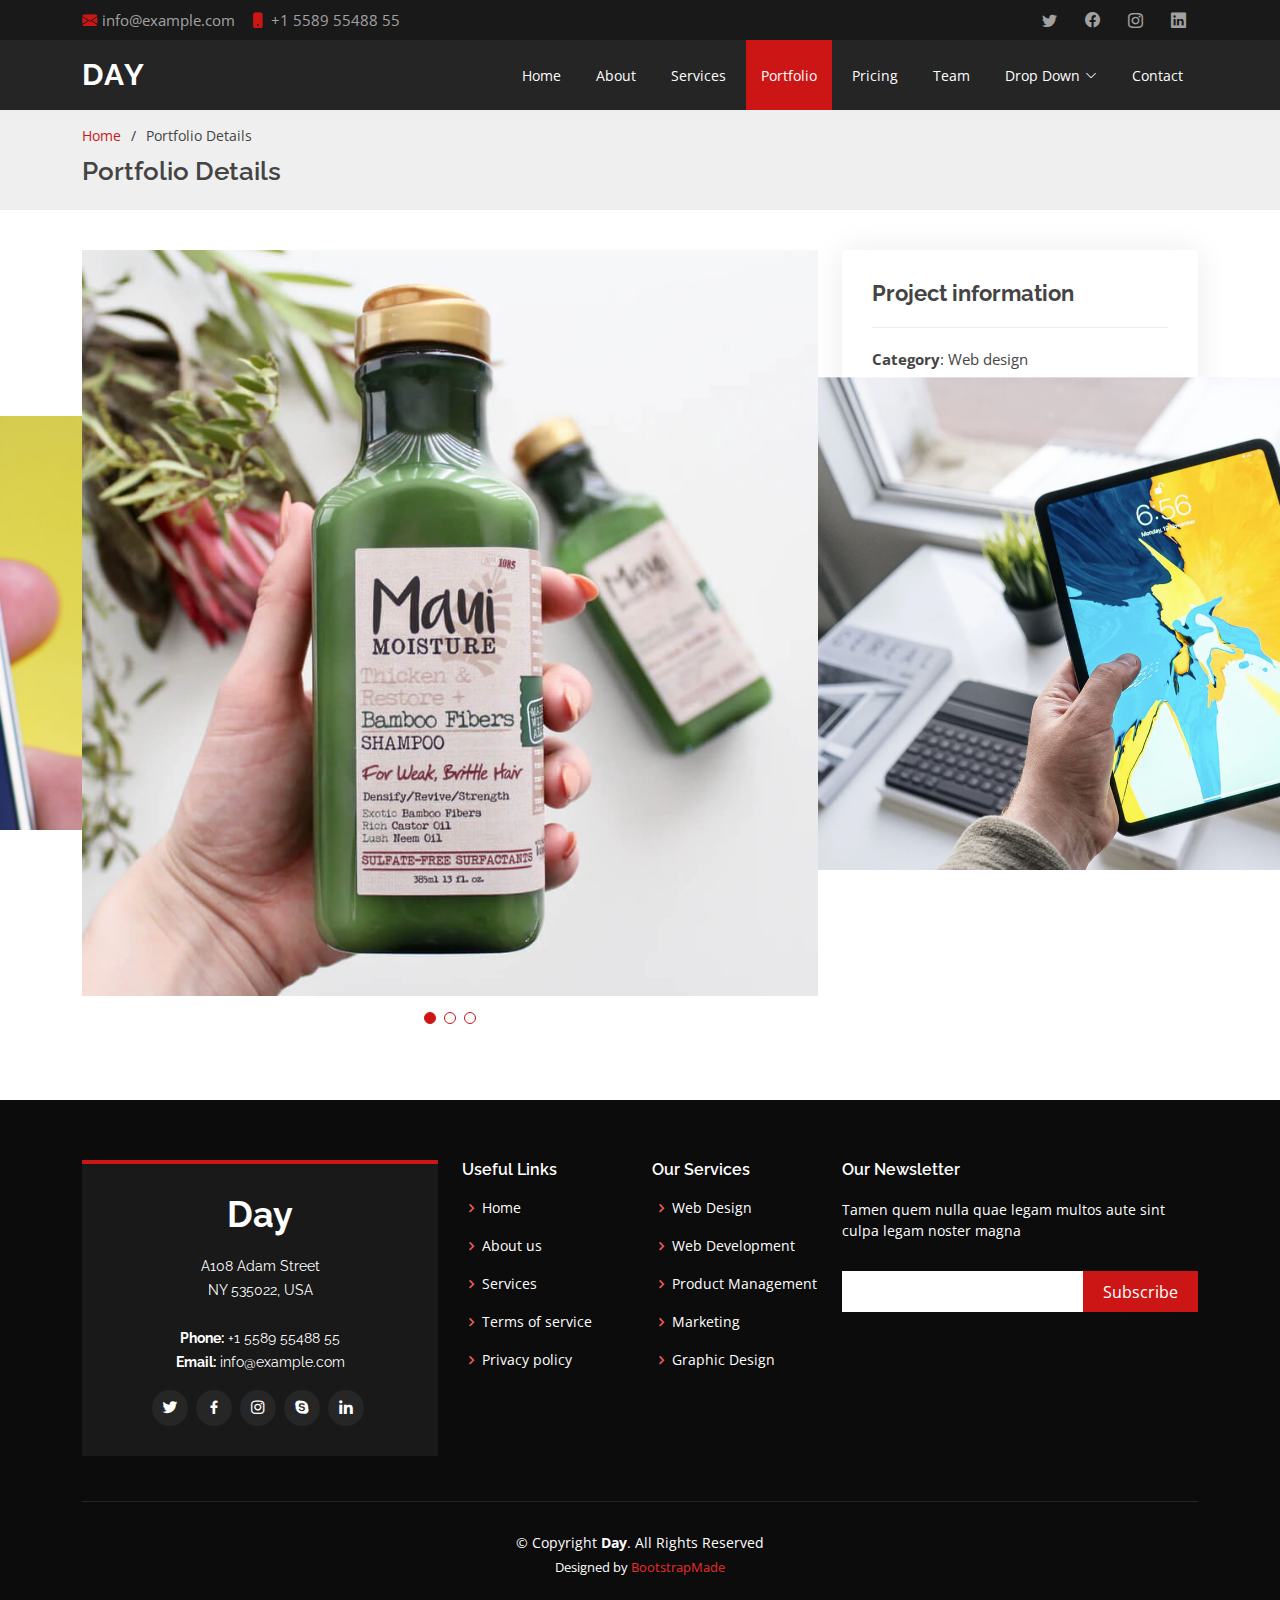
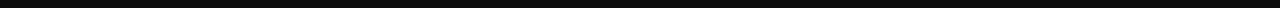
<file: portfolio-details.html>
<!DOCTYPE html>
<html lang="en">

<head>
  <meta charset="utf-8">
  <meta content="width=device-width, initial-scale=1.0" name="viewport">

  <title>WhiteCoder</title>
  <meta content="" name="description">
  <meta content="" name="keywords">

  <!-- Favicons -->
  <link href="assets/img/favicon.png" rel="icon">
  <link href="assets/img/apple-touch-icon.png" rel="apple-touch-icon">

  <!-- Google Fonts -->
  <link href="https://fonts.googleapis.com/css?family=Open+Sans:300,300i,400,400i,600,600i,700,700i|Raleway:300,300i,400,400i,500,500i,600,600i,700,700i|Poppins:300,300i,400,400i,500,500i,600,600i,700,700i" rel="stylesheet">

  <!-- Vendor CSS Files -->
  <link href="assets/vendor/aos/aos.css" rel="stylesheet">
  <link href="assets/vendor/bootstrap/css/bootstrap.min.css" rel="stylesheet">
  <link href="assets/vendor/bootstrap-icons/bootstrap-icons.css" rel="stylesheet">
  <link href="assets/vendor/boxicons/css/boxicons.min.css" rel="stylesheet">
  <link href="assets/vendor/glightbox/css/glightbox.min.css" rel="stylesheet">
  <link href="assets/vendor/swiper/swiper-bundle.min.css" rel="stylesheet">

  <!-- Template Main CSS File -->
  <link href="assets/css/style.css" rel="stylesheet">

  <!-- =======================================================
  * Template Name: Day - v4.4.0
  * Template URL: https://bootstrapmade.com/day-multipurpose-html-template-for-free/
  * Author: BootstrapMade.com
  * License: https://bootstrapmade.com/license/
  ======================================================== -->
</head>

<body>

  <!-- ======= Top Bar ======= -->
  <section id="topbar" class="d-flex align-items-center">
    <div class="container d-flex justify-content-center justify-content-md-between">
      <div class="contact-info d-flex align-items-center">
        <i class="bi bi-envelope-fill"></i><a href="mailto:contact@example.com">info@example.com</a>
        <i class="bi bi-phone-fill phone-icon"></i> +1 5589 55488 55
      </div>
      <div class="social-links d-none d-md-block">
        <a href="#" class="twitter"><i class="bi bi-twitter"></i></a>
        <a href="#" class="facebook"><i class="bi bi-facebook"></i></a>
        <a href="#" class="instagram"><i class="bi bi-instagram"></i></a>
        <a href="#" class="linkedin"><i class="bi bi-linkedin"></i></i></a>
      </div>
    </div>
  </section>

  <!-- ======= Header ======= -->
  <header id="header" class="d-flex align-items-center">
    <div class="container d-flex align-items-center justify-content-between">

      <h1 class="logo"><a href="index.html">Day</a></h1>
      <!-- Uncomment below if you prefer to use an image logo -->
      <!-- <a href="index.html" class="logo"><img src="assets/img/logo.png" alt="" class="img-fluid"></a>-->

      <nav id="navbar" class="navbar">
        <ul>
          <li><a class="nav-link scrollto " href="#hero">Home</a></li>
          <li><a class="nav-link scrollto" href="#about">About</a></li>
          <li><a class="nav-link scrollto" href="#services">Services</a></li>
          <li><a class="nav-link scrollto active" href="#portfolio">Portfolio</a></li>
          <li><a class="nav-link scrollto" href="#pricing">Pricing</a></li>
          <li><a class="nav-link scrollto" href="#team">Team</a></li>
          <li class="dropdown"><a href="#"><span>Drop Down</span> <i class="bi bi-chevron-down"></i></a>
            <ul>
              <li><a href="#">Drop Down 1</a></li>
              <li class="dropdown"><a href="#"><span>Deep Drop Down</span> <i class="bi bi-chevron-right"></i></a>
                <ul>
                  <li><a href="#">Deep Drop Down 1</a></li>
                  <li><a href="#">Deep Drop Down 2</a></li>
                  <li><a href="#">Deep Drop Down 3</a></li>
                  <li><a href="#">Deep Drop Down 4</a></li>
                  <li><a href="#">Deep Drop Down 5</a></li>
                </ul>
              </li>
              <li><a href="#">Drop Down 2</a></li>
              <li><a href="#">Drop Down 3</a></li>
              <li><a href="#">Drop Down 4</a></li>
            </ul>
          </li>
          <li><a class="nav-link scrollto" href="#contact">Contact</a></li>
        </ul>
        <i class="bi bi-list mobile-nav-toggle"></i>
      </nav><!-- .navbar -->

    </div>
  </header><!-- End Header -->

  <main id="main">

    <!-- ======= Breadcrumbs ======= -->
    <section id="breadcrumbs" class="breadcrumbs">
      <div class="container">

        <ol>
          <li><a href="index.html">Home</a></li>
          <li>Portfolio Details</li>
        </ol>
        <h2>Portfolio Details</h2>

      </div>
    </section><!-- End Breadcrumbs -->

    <!-- ======= Portfolio Details Section ======= -->
    <section id="portfolio-details" class="portfolio-details">
      <div class="container">

        <div class="row gy-4">

          <div class="col-lg-8">
            <div class="portfolio-details-slider swiper-container">
              <div class="swiper-wrapper align-items-center">

                <div class="swiper-slide">
                  <img src="assets/img/portfolio/portfolio-1.jpg" alt="">
                </div>

                <div class="swiper-slide">
                  <img src="assets/img/portfolio/portfolio-2.jpg" alt="">
                </div>

                <div class="swiper-slide">
                  <img src="assets/img/portfolio/portfolio-3.jpg" alt="">
                </div>

              </div>
              <div class="swiper-pagination"></div>
            </div>
          </div>

          <div class="col-lg-4">
            <div class="portfolio-info">
              <h3>Project information</h3>
              <ul>
                <li><strong>Category</strong>: Web design</li>
                <li><strong>Client</strong>: ASU Company</li>
                <li><strong>Project date</strong>: 01 March, 2020</li>
                <li><strong>Project URL</strong>: <a href="#">www.example.com</a></li>
              </ul>
            </div>
            <div class="portfolio-description">
              <h2>This is an example of portfolio detail</h2>
              <p>
                Autem ipsum nam porro corporis rerum. Quis eos dolorem eos itaque inventore commodi labore quia quia. Exercitationem repudiandae officiis neque suscipit non officia eaque itaque enim. Voluptatem officia accusantium nesciunt est omnis tempora consectetur dignissimos. Sequi nulla at esse enim cum deserunt eius.
              </p>
            </div>
          </div>

        </div>

      </div>
    </section><!-- End Portfolio Details Section -->

  </main><!-- End #main -->

  <!-- ======= Footer ======= -->
  <footer id="footer">
    <div class="footer-top">
      <div class="container">
        <div class="row">

          <div class="col-lg-4 col-md-6">
            <div class="footer-info">
              <h3>Day</h3>
              <p>
                A108 Adam Street <br>
                NY 535022, USA<br><br>
                <strong>Phone:</strong> +1 5589 55488 55<br>
                <strong>Email:</strong> info@example.com<br>
              </p>
              <div class="social-links mt-3">
                <a href="#" class="twitter"><i class="bx bxl-twitter"></i></a>
                <a href="#" class="facebook"><i class="bx bxl-facebook"></i></a>
                <a href="#" class="instagram"><i class="bx bxl-instagram"></i></a>
                <a href="#" class="google-plus"><i class="bx bxl-skype"></i></a>
                <a href="#" class="linkedin"><i class="bx bxl-linkedin"></i></a>
              </div>
            </div>
          </div>

          <div class="col-lg-2 col-md-6 footer-links">
            <h4>Useful Links</h4>
            <ul>
              <li><i class="bx bx-chevron-right"></i> <a href="#">Home</a></li>
              <li><i class="bx bx-chevron-right"></i> <a href="#">About us</a></li>
              <li><i class="bx bx-chevron-right"></i> <a href="#">Services</a></li>
              <li><i class="bx bx-chevron-right"></i> <a href="#">Terms of service</a></li>
              <li><i class="bx bx-chevron-right"></i> <a href="#">Privacy policy</a></li>
            </ul>
          </div>

          <div class="col-lg-2 col-md-6 footer-links">
            <h4>Our Services</h4>
            <ul>
              <li><i class="bx bx-chevron-right"></i> <a href="#">Web Design</a></li>
              <li><i class="bx bx-chevron-right"></i> <a href="#">Web Development</a></li>
              <li><i class="bx bx-chevron-right"></i> <a href="#">Product Management</a></li>
              <li><i class="bx bx-chevron-right"></i> <a href="#">Marketing</a></li>
              <li><i class="bx bx-chevron-right"></i> <a href="#">Graphic Design</a></li>
            </ul>
          </div>

          <div class="col-lg-4 col-md-6 footer-newsletter">
            <h4>Our Newsletter</h4>
            <p>Tamen quem nulla quae legam multos aute sint culpa legam noster magna</p>
            <form action="" method="post">
              <input type="email" name="email"><input type="submit" value="Subscribe">
            </form>

          </div>

        </div>
      </div>
    </div>

    <div class="container">
      <div class="copyright">
        &copy; Copyright <strong><span>Day</span></strong>. All Rights Reserved
      </div>
      <div class="credits">
        <!-- All the links in the footer should remain intact. -->
        <!-- You can delete the links only if you purchased the pro version. -->
        <!-- Licensing information: https://bootstrapmade.com/license/ -->
        <!-- Purchase the pro version with working PHP/AJAX contact form: https://bootstrapmade.com/day-multipurpose-html-template-for-free/ -->
        Designed by <a href="https://bootstrapmade.com/">BootstrapMade</a>
      </div>
    </div>
  </footer><!-- End Footer -->

  <a href="#" class="back-to-top d-flex align-items-center justify-content-center"><i class="bi bi-arrow-up-short"></i></a>
  <div id="preloader"></div>

  <!-- Vendor JS Files -->
  <script src="assets/vendor/aos/aos.js"></script>
  <script src="assets/vendor/bootstrap/js/bootstrap.bundle.min.js"></script>
  <script src="assets/vendor/glightbox/js/glightbox.min.js"></script>
  <script src="assets/vendor/isotope-layout/isotope.pkgd.min.js"></script>
  <script src="assets/vendor/php-email-form/validate.js"></script>
  <script src="assets/vendor/swiper/swiper-bundle.min.js"></script>

  <!-- Template Main JS File -->
  <script src="assets/js/main.js"></script>

</body>

</html>
</file>
<file: assets/css/style.css>
/**
* Template Name: Day - v4.4.0
* Template URL: https://bootstrapmade.com/day-multipurpose-html-template-for-free/
* Author: BootstrapMade.com
* License: https://bootstrapmade.com/license/
*/

/*--------------------------------------------------------------
# General
--------------------------------------------------------------*/



body {
  font-family: "Open Sans", sans-serif;
  color: #444444;
}

a {
  color: #cc1616;
  text-decoration: none;
}

a:hover {
  color: #e82d2d;
  text-decoration: none;
}

h1, h2, h3, h4, h5, h6 {
  font-family: "Raleway", sans-serif;
}

/*--------------------------------------------------------------
# Back to top button
--------------------------------------------------------------*/
.back-to-top {
  position: fixed;
  visibility: hidden;
  opacity: 0;
  right: 15px;
  bottom: 15px;
  z-index: 996;
  background: #cc1616;
  width: 40px;
  height: 40px;
  transition: all 0.4s;
}
.back-to-top i {
  font-size: 28px;
  color: #fff;
  line-height: 0;
}
.back-to-top:hover {
  background: #e72323;
  color: #fff;
}
.back-to-top.active {
  visibility: visible;
  opacity: 1;
}

/*--------------------------------------------------------------
# Preloader
--------------------------------------------------------------*/
#preloader {
  position: fixed;
  top: 0;
  left: 0;
  right: 0;
  bottom: 0;
  z-index: 9999;
  overflow: hidden;
  background: #fff;
}

#preloader:before {
  content: "";
  position: fixed;
  top: calc(50% - 30px);
  left: calc(50% - 30px);
  border: 6px solid #cc1616;
  border-top-color: #efefef;
  border-radius: 50%;
  width: 60px;
  height: 60px;
  -webkit-animation: animate-preloader 1s linear infinite;
  animation: animate-preloader 1s linear infinite;
}

@-webkit-keyframes animate-preloader {
  0% {
    transform: rotate(0deg);
  }
  100% {
    transform: rotate(360deg);
  }
}

@keyframes animate-preloader {
  0% {
    transform: rotate(0deg);
  }
  100% {
    transform: rotate(360deg);
  }
}
/*--------------------------------------------------------------
# Disable aos animation delay on mobile devices
--------------------------------------------------------------*/
@media screen and (max-width: 768px) {
  [data-aos-delay] {
    transition-delay: 0 !important;
  }
}
/*--------------------------------------------------------------
# Top Bar
--------------------------------------------------------------*/
#topbar {
  background: #191919;
  font-size: 15px;
  height: 40px;
  padding: 0;
  color: rgba(255, 255, 255, 0.6);
}
#topbar .contact-info a {
  line-height: 0;
  color: rgba(255, 255, 255, 0.6);
  transition: 0.3s;
}
#topbar .contact-info a:hover {
  color: #fff;
}
#topbar .contact-info i {
  color: #cc1616;
  line-height: 0;
  margin-right: 5px;
}
#topbar .contact-info .phone-icon {
  margin-left: 15px;
}
#topbar .social-links a {
  color: rgba(255, 255, 255, 0.6);
  padding: 4px 12px;
  display: inline-block;
  line-height: 1px;
  transition: 0.3s;
}
#topbar .social-links a:hover {
  color: #fff;
}

/*--------------------------------------------------------------
# Header
--------------------------------------------------------------*/
#header {
  background: rgba(25, 25, 25, 0.95);
  transition: all 0.5s;
  z-index: 997;
  height: 70px;
}
#header.fixed-top {
  background: #191919;
}
#header .logo {
  font-size: 30px;
  margin: 0;
  padding: 0;
  line-height: 1;
  font-weight: 700;
  letter-spacing: 2px;
  text-transform: uppercase;
}
#header .logo a {
  color: #fff;
}
#header .logo img {
  max-height: 40px;
}

.scrolled-offset {
  margin-top: 70px;
}

/*--------------------------------------------------------------
# Navigation Menu
--------------------------------------------------------------*/
/**
* Desktop Navigation 
*/
.navbar {
  padding: 0;
}
.navbar ul {
  margin: 0;
  padding: 0;
  display: flex;
  list-style: none;
  align-items: center;
}
.navbar li {
  position: relative;
}
.navbar > ul > li {
  margin-left: 5px;
}
.navbar a, .navbar a:focus {
  display: flex;
  align-items: center;
  justify-content: space-between;
  padding: 25px 15px 24px 15px;
  font-size: 14px;
  color: #fff;
  white-space: nowrap;
  transition: 0.3s;
}
.navbar a i, .navbar a:focus i {
  font-size: 12px;
  line-height: 0;
  margin-left: 5px;
}
.navbar a:hover, .navbar .active, .navbar .active:focus, .navbar li:hover > a {
  background: #cc1616;
}
.navbar .dropdown ul {
  display: block;
  position: absolute;
  left: 0;
  top: calc(100% + 30px);
  margin: 0;
  padding: 10px 0;
  z-index: 99;
  opacity: 0;
  visibility: hidden;
  background: #fff;
  box-shadow: 0px 0px 30px rgba(127, 137, 161, 0.25);
  transition: 0.3s;
}
.navbar .dropdown ul li {
  min-width: 200px;
}
.navbar .dropdown ul a {
  padding: 10px 20px;
  color: #191919;
}
.navbar .dropdown ul a i {
  font-size: 12px;
}
.navbar .dropdown ul a:hover, .navbar .dropdown ul .active:hover, .navbar .dropdown ul li:hover > a {
  color: #fff;
}
.navbar .dropdown:hover > ul {
  opacity: 1;
  top: 100%;
  visibility: visible;
}
.navbar .dropdown .dropdown ul {
  top: 0;
  left: calc(100% - 30px);
  visibility: hidden;
}
.navbar .dropdown .dropdown:hover > ul {
  opacity: 1;
  top: 0;
  left: 100%;
  visibility: visible;
}
@media (max-width: 1366px) {
  .navbar .dropdown .dropdown ul {
    left: -90%;
  }
  .navbar .dropdown .dropdown:hover > ul {
    left: -100%;
  }
}

/**
* Mobile Navigation 
*/
.mobile-nav-toggle {
  color: #fff;
  font-size: 28px;
  cursor: pointer;
  display: none;
  line-height: 0;
  transition: 0.5s;
}
.mobile-nav-toggle.bi-x {
  color: #cc1616;
}

@media (max-width: 991px) {
  .mobile-nav-toggle {
    display: block;
  }

  .navbar ul {
    display: none;
  }
}
.navbar-mobile {
  position: fixed;
  overflow: hidden;
  top: 0;
  right: 0;
  left: 0;
  bottom: 0;
  background: rgba(0, 0, 0, 0.9);
  transition: 0.3s;
  z-index: 999;
}
.navbar-mobile .mobile-nav-toggle {
  position: absolute;
  top: 15px;
  right: 15px;
}
.navbar-mobile ul {
  display: block;
  position: absolute;
  top: 55px;
  right: 15px;
  bottom: 15px;
  left: 15px;
  padding: 10px 0;
  background-color: #fff;
  overflow-y: auto;
  transition: 0.3s;
}
.navbar-mobile a, .navbar-mobile a:focus {
  padding: 10px 20px;
  font-size: 15px;
  color: #191919;
}
.navbar-mobile a:hover, .navbar-mobile .active, .navbar-mobile li:hover > a {
  color: #cc1616;
  background: none;
}
.navbar-mobile .getstarted, .navbar-mobile .getstarted:focus {
  margin: 15px;
}
.navbar-mobile .dropdown ul {
  position: static;
  display: none;
  margin: 10px 20px;
  padding: 10px 0;
  z-index: 99;
  opacity: 1;
  visibility: visible;
  background: #fff;
  box-shadow: 0px 0px 30px rgba(127, 137, 161, 0.25);
}
.navbar-mobile .dropdown ul li {
  min-width: 200px;
}
.navbar-mobile .dropdown ul a {
  padding: 10px 20px;
}
.navbar-mobile .dropdown ul a i {
  font-size: 12px;
}
.navbar-mobile .dropdown ul a:hover, .navbar-mobile .dropdown ul .active:hover, .navbar-mobile .dropdown ul li:hover > a {
  color: #cc1616;
}
.navbar-mobile .dropdown > .dropdown-active {
  display: block;
}

/*--------------------------------------------------------------
# Hero Section
--------------------------------------------------------------*/
#hero {
  width: 100%;
  height: calc(100vh - 110px);
  background: url("../img/cta-bg.jpg") top center;
  background-size: cover;
  position: relative;
}
#hero:before {
  content: "";
  background: rgba(0, 0, 0, 0.5);
  position: absolute;
  bottom: 0;
  top: 0;
  left: 0;
  right: 0;
}
#hero h1 {
  margin: 0 0 10px 0;
  font-size: 48px;
  font-weight: 700;
  line-height: 56px;
  text-transform: uppercase;
  color: #fff;
}
#hero h2 {
  color: #eee;
  margin-bottom: 30px;
  font-size: 24px;
}
#hero .btn-get-started {
  font-family: "Raleway", sans-serif;
  text-transform: uppercase;
  font-weight: 500;
  font-size: 14px;
  letter-spacing: 0.5px;
  display: inline-block;
  padding: 10px 28px;
  transition: 0.5s;
  border: 2px solid #fff;
  color: #fff;
}
#hero .btn-get-started:hover {
  background: #cc1616;
  border-color: #cc1616;
}
@media (min-width: 1024px) {
  #hero {
    background-attachment: fixed;
  }
}
@media (max-width: 768px) {
  #hero {
    text-align: center;
  }
  #hero .container {
    padding-top: 40px;
  }
  #hero h1 {
    font-size: 28px;
    line-height: 36px;
  }
  #hero h2 {
    font-size: 18px;
    line-height: 24px;
    margin-bottom: 30px;
  }
}

/*--------------------------------------------------------------
# Sections General
--------------------------------------------------------------*/
section {
  padding: 60px 0;
  overflow: hidden;
}

.section-title {
  text-align: center;
  padding: 30px 0;
  position: relative;
}
.section-title h2 {
  font-size: 32px;
  font-weight: 700;
  text-transform: uppercase;
  margin-bottom: 20px;
  padding-bottom: 0;
  color: #191919;
  position: relative;
  z-index: 2;
}
.section-title span {
  position: absolute;
  top: 30px;
  color: #f4f4f4;
  left: 0;
  right: 0;
  z-index: 1;
  font-weight: 700;
  font-size: 52px;
  text-transform: uppercase;
  line-height: 0;
}
.section-title p {
  margin-bottom: 0;
  position: relative;
  z-index: 2;
}
@media (max-width: 575px) {
  .section-title h2 {
    font-size: 28px;
    margin-bottom: 15px;
  }
  .section-title span {
    font-size: 38px;
  }
}

/*--------------------------------------------------------------
# About
--------------------------------------------------------------*/
.about .content h3 {
  font-weight: 600;
  font-size: 26px;
}
.about .content ul {
  list-style: none;
  padding: 0;
}
.about .content ul li {
  padding-bottom: 10px;
}
.about .content ul i {
  font-size: 20px;
  padding-right: 4px;
  color: #cc1616;
}
.about .content p:last-child {
  margin-bottom: 0;
}

/*--------------------------------------------------------------
# Why Us
--------------------------------------------------------------*/
.why-us {
  padding-top: 10px;
}
.why-us .box {
  padding: 50px 30px;
  box-shadow: 0px 2px 15px rgba(0, 0, 0, 0.1);
  transition: all ease-in-out 0.3s;
}
.why-us .box span {
  display: block;
  font-size: 28px;
  font-weight: 700;
  color: #ed5b5b;
}
.why-us .box h4 {
  font-size: 24px;
  font-weight: 600;
  padding: 0;
  margin: 20px 0;
  color: #191919;
}
.why-us .box p {
  color: #aaaaaa;
  font-size: 15px;
  margin: 0;
  padding: 0;
}
.why-us .box:hover {
  background: #cc1616;
  padding: 30px 30px 70px 30px;
  box-shadow: 10px 15px 30px rgba(0, 0, 0, 0.18);
}
.why-us .box:hover span, .why-us .box:hover h4, .why-us .box:hover p {
  color: #fff;
}

/*--------------------------------------------------------------
# Clients
--------------------------------------------------------------*/
.clients {
  background: #f2f2f2;
  padding: 15px 0;
  text-align: center;
}
.clients img {
  width: 50%;
  filter: grayscale(100);
  transition: all 0.4s ease-in-out;
  display: inline-block;
  padding: 15px 0;
}
.clients img:hover {
  filter: none;
  transform: scale(1.2);
}
@media (max-width: 768px) {
  .clients img {
    width: 40%;
  }
}

/*--------------------------------------------------------------
# Services
--------------------------------------------------------------*/
.services .icon-box {
  text-align: center;
  padding: 80px 20px;
  transition: all ease-in-out 0.3s;
  box-shadow: 0px 2px 15px rgba(0, 0, 0, 0.1);
}
.services .icon-box .icon {
  margin: 0 auto;
  width: 64px;
  height: 64px;
  background: #cc1616;
  transition: all 0.3s ease-out 0s;
  display: flex;
  align-items: center;
  justify-content: center;
  margin-bottom: 20px;
  transform-style: preserve-3d;
}
.services .icon-box .icon i {
  color: #fff;
  font-size: 28px;
}
.services .icon-box .icon::before {
  position: absolute;
  content: "";
  left: -8px;
  top: -8px;
  height: 100%;
  width: 100%;
  background: #fce5e5;
  transition: all 0.3s ease-out 0s;
  transform: translateZ(-1px);
}
.services .icon-box h4 {
  font-weight: 700;
  margin-bottom: 15px;
  font-size: 24px;
}
.services .icon-box h4 a {
  color: #191919;
}
.services .icon-box p {
  line-height: 24px;
  font-size: 14px;
  margin-bottom: 0;
}
.services .icon-box:hover {
  background: #cc1616;
  border-color: #cc1616;
  padding: 70px 20px 90px 20px;
}
.services .icon-box:hover .icon {
  background: #fff;
}
.services .icon-box:hover .icon i {
  color: #cc1616;
}
.services .icon-box:hover .icon::before {
  background: #e82d2d;
}
.services .icon-box:hover h4 a, .services .icon-box:hover p {
  color: #fff;
}

/*--------------------------------------------------------------
# Cta
--------------------------------------------------------------*/
.cta {
  background: linear-gradient(rgba(2, 2, 2, 0.5), rgba(0, 0, 0, 0.5)), url("../img/cta-bg.jpg") fixed center center;
  background-size: cover;
  padding: 120px 0;
}
.cta h3 {
  color: #fff;
  font-size: 28px;
  font-weight: 700;
}
.cta p {
  color: #fff;
}
.cta .cta-btn {
  font-family: "Raleway", sans-serif;
  text-transform: uppercase;
  font-weight: 500;
  font-size: 14px;
  letter-spacing: 1px;
  display: inline-block;
  padding: 10px 28px;
  transition: 0.5s;
  margin-top: 10px;
  border: 2px solid #fff;
  color: #fff;
}
.cta .cta-btn:hover {
  background: #cc1616;
  border: 2px solid #cc1616;
}

/*--------------------------------------------------------------
# Portfolio
--------------------------------------------------------------*/
.portfolio #portfolio-flters {
  padding: 0;
  margin: 0 auto 25px auto;
  list-style: none;
  text-align: center;
  border-radius: 50px;
}
.portfolio #portfolio-flters li {
  cursor: pointer;
  display: inline-block;
  padding: 10px 15px;
  font-size: 15px;
  font-weight: 500;
  line-height: 1;
  text-transform: uppercase;
  color: #444444;
  margin-bottom: 5px;
  transition: all 0.3s ease-in-out;
  font-family: "Poppins", sans-serif;
}
.portfolio #portfolio-flters li:hover, .portfolio #portfolio-flters li.filter-active {
  color: #e82d2d;
}
.portfolio #portfolio-flters li:last-child {
  margin-right: 0;
}
.portfolio .portfolio-item {
  margin-bottom: 30px;
}
.portfolio .portfolio-item .portfolio-info {
  opacity: 0;
  position: absolute;
  left: 30px;
  right: 30px;
  bottom: 0;
  z-index: 3;
  transition: all ease-in-out 0.3s;
  background: rgba(255, 255, 255, 0.9);
  padding: 15px;
}
.portfolio .portfolio-item .portfolio-info h4 {
  font-size: 18px;
  color: #fff;
  font-weight: 600;
  color: #191919;
}
.portfolio .portfolio-item .portfolio-info p {
  color: #4c4c4c;
  font-size: 14px;
  margin-bottom: 0;
}
.portfolio .portfolio-item .portfolio-info .preview-link, .portfolio .portfolio-item .portfolio-info .details-link {
  position: absolute;
  right: 40px;
  font-size: 24px;
  top: calc(50% - 18px);
  color: #333333;
}
.portfolio .portfolio-item .portfolio-info .preview-link:hover, .portfolio .portfolio-item .portfolio-info .details-link:hover {
  color: #cc1616;
}
.portfolio .portfolio-item .portfolio-info .details-link {
  right: 10px;
}
.portfolio .portfolio-item .portfolio-links {
  opacity: 0;
  left: 0;
  right: 0;
  text-align: center;
  z-index: 3;
  position: absolute;
  transition: all ease-in-out 0.3s;
}
.portfolio .portfolio-item .portfolio-links a {
  color: #fff;
  margin: 0 2px;
  font-size: 28px;
  display: inline-block;
  transition: 0.3s;
}
.portfolio .portfolio-item .portfolio-links a:hover {
  color: #e82d2d;
}
.portfolio .portfolio-item:hover .portfolio-info {
  opacity: 1;
  bottom: 20px;
}

/*--------------------------------------------------------------
# Portfolio Details
--------------------------------------------------------------*/
.portfolio-details {
  padding-top: 40px;
}
.portfolio-details .portfolio-details-slider img {
  width: 100%;
}
.portfolio-details .portfolio-details-slider .swiper-pagination {
  margin-top: 20px;
  position: relative;
}
.portfolio-details .portfolio-details-slider .swiper-pagination .swiper-pagination-bullet {
  width: 12px;
  height: 12px;
  background-color: #fff;
  opacity: 1;
  border: 1px solid #cc1616;
}
.portfolio-details .portfolio-details-slider .swiper-pagination .swiper-pagination-bullet-active {
  background-color: #cc1616;
}
.portfolio-details .portfolio-info {
  padding: 30px;
  box-shadow: 0px 0 30px rgba(25, 25, 25, 0.08);
}
.portfolio-details .portfolio-info h3 {
  font-size: 22px;
  font-weight: 700;
  margin-bottom: 20px;
  padding-bottom: 20px;
  border-bottom: 1px solid #eee;
}
.portfolio-details .portfolio-info ul {
  list-style: none;
  padding: 0;
  font-size: 15px;
}
.portfolio-details .portfolio-info ul li + li {
  margin-top: 10px;
}
.portfolio-details .portfolio-description {
  padding-top: 30px;
}
.portfolio-details .portfolio-description h2 {
  font-size: 26px;
  font-weight: 700;
  margin-bottom: 20px;
}
.portfolio-details .portfolio-description p {
  padding: 0;
}

/*--------------------------------------------------------------
# Pricing
--------------------------------------------------------------*/
.pricing .box {
  padding: 20px;
  background: #f9f9f9;
  text-align: center;
  border-radius: 8px;
  position: relative;
  overflow: hidden;
}
.pricing .box h3 {
  font-weight: 400;
  padding: 15px;
  font-size: 18px;
  text-transform: uppercase;
  font-weight: 600;
  color: #191919;
}
.pricing .box h4 {
  font-size: 42px;
  color: #cc1616;
  font-weight: 500;
  font-family: "Open Sans", sans-serif;
  margin-bottom: 20px;
}
.pricing .box h4 sup {
  font-size: 20px;
  top: -15px;
  left: -3px;
}
.pricing .box h4 span {
  color: #bababa;
  font-size: 16px;
  font-weight: 300;
}
.pricing .box ul {
  padding: 0;
  list-style: none;
  color: #191919;
  text-align: center;
  line-height: 20px;
  font-size: 14px;
}
.pricing .box ul li {
  padding-bottom: 16px;
}
.pricing .box ul i {
  color: #cc1616;
  font-size: 18px;
  padding-right: 4px;
}
.pricing .box ul .na {
  color: #ccc;
  text-decoration: line-through;
}
.pricing .box .btn-wrap {
  padding: 15px;
  text-align: center;
}
.pricing .box .btn-buy {
  background: #cc1616;
  display: inline-block;
  padding: 10px 40px;
  color: #fff;
  transition: none;
  font-size: 14px;
  font-weight: 400;
  font-family: "Raleway", sans-serif;
  font-weight: 600;
  transition: 0.3s;
}
.pricing .box .btn-buy:hover {
  background: #e82d2d;
}
.pricing .featured {
  background: #cc1616;
  box-shadow: none;
  color: #fff;
}
.pricing .featured h3, .pricing .featured h4, .pricing .featured ul, .pricing .featured ul li, .pricing .featured ul .na {
  color: #fff;
}
.pricing .featured h4 span {
  color: rgba(255, 255, 255, 0.58);
}
.pricing .featured .btn-wrap {
  padding: 15px;
  text-align: center;
}
.pricing .featured .btn-buy {
  background: rgba(255, 255, 255, 0.2);
}
.pricing .featured .btn-buy:hover {
  background: #fff;
  color: #cc1616;
}

/*--------------------------------------------------------------
# Team
--------------------------------------------------------------*/
.team .member {
  text-align: center;
  margin-bottom: 20px;
  box-shadow: 0px 0px 12px 0px rgba(0, 0, 0, 0.1);
  padding: 30px 20px;
  background: #fff;
}
.team .member img {
  max-width: 60%;
  border-radius: 50%;
  margin: 0 0 30px 0;
}
.team .member h4 {
  font-weight: 700;
  margin-bottom: 2px;
  font-size: 18px;
}
.team .member span {
  font-style: italic;
  display: block;
  font-size: 13px;
}
.team .member p {
  padding-top: 10px;
  font-size: 14px;
  font-style: italic;
  color: #aaaaaa;
}
.team .member .social {
  margin-top: 15px;
}
.team .member .social a {
  color: #919191;
  transition: 0.3s;
}
.team .member .social a:hover {
  color: #cc1616;
}
.team .member .social i {
  font-size: 18px;
  margin: 0 2px;
}

/*--------------------------------------------------------------
# Contact
--------------------------------------------------------------*/
.contact .info-box {
  color: #444444;
  text-align: center;
  box-shadow: 0 0 30px rgba(214, 215, 216, 0.6);
  padding: 20px 0 30px 0;
}
.contact .info-box i {
  font-size: 32px;
  color: #cc1616;
  border-radius: 50%;
  padding: 8px;
  border: 2px dotted #f5a0a0;
}
.contact .info-box h3 {
  font-size: 20px;
  color: #777777;
  font-weight: 700;
  margin: 10px 0;
}
.contact .info-box p {
  padding: 0;
  line-height: 24px;
  font-size: 14px;
  margin-bottom: 0;
}
.contact .php-email-form {
  box-shadow: 0 0 30px rgba(214, 215, 216, 0.6);
  padding: 30px;
}
.contact .php-email-form .error-message {
  display: none;
  color: #fff;
  background: #ed3c0d;
  text-align: left;
  padding: 15px;
  font-weight: 600;
}
.contact .php-email-form .error-message br + br {
  margin-top: 25px;
}
.contact .php-email-form .sent-message {
  display: none;
  color: #fff;
  background: #18d26e;
  text-align: center;
  padding: 15px;
  font-weight: 600;
}
.contact .php-email-form .loading {
  display: none;
  background: #fff;
  text-align: center;
  padding: 15px;
}
.contact .php-email-form .loading:before {
  content: "";
  display: inline-block;
  border-radius: 50%;
  width: 24px;
  height: 24px;
  margin: 0 10px -6px 0;
  border: 3px solid #18d26e;
  border-top-color: #eee;
  -webkit-animation: animate-loading 1s linear infinite;
  animation: animate-loading 1s linear infinite;
}
.contact .php-email-form input, .contact .php-email-form textarea {
  border-radius: 0;
  box-shadow: none;
  font-size: 14px;
}
.contact .php-email-form input::focus, .contact .php-email-form textarea::focus {
  background-color: #cc1616;
}
.contact .php-email-form input {
  padding: 10px 15px;
}
.contact .php-email-form textarea {
  padding: 12px 15px;
}
.contact .php-email-form button[type=submit] {
  background: #cc1616;
  border: 0;
  padding: 10px 24px;
  color: #fff;
  transition: 0.4s;
}
.contact .php-email-form button[type=submit]:hover {
  background: #e82d2d;
}
@-webkit-keyframes animate-loading {
  0% {
    transform: rotate(0deg);
  }
  100% {
    transform: rotate(360deg);
  }
}
@keyframes animate-loading {
  0% {
    transform: rotate(0deg);
  }
  100% {
    transform: rotate(360deg);
  }
}

/*--------------------------------------------------------------
# Breadcrumbs
--------------------------------------------------------------*/
.breadcrumbs {
  padding: 15px 0;
  background: #efefef;
}
.breadcrumbs h2 {
  font-size: 26px;
  font-weight: 600;
}
.breadcrumbs ol {
  display: flex;
  flex-wrap: wrap;
  list-style: none;
  padding: 0 0 10px 0;
  margin: 0;
  font-size: 14px;
}
.breadcrumbs ol li + li {
  padding-left: 10px;
}
.breadcrumbs ol li + li::before {
  display: inline-block;
  padding-right: 10px;
  color: #333333;
  content: "/";
}

/*--------------------------------------------------------------
# Footer
--------------------------------------------------------------*/
#footer {
  background: #0c0c0c;
  padding: 0 0 30px 0;
  color: #fff;
  font-size: 14px;
}
#footer .footer-top {
  padding: 60px 0 30px 0;
}
#footer .footer-top .footer-info {
  margin-bottom: 15px;
  background: #191919;
  color: #fff;
  border-top: 4px solid #cc1616;
  text-align: center;
  padding: 30px 20px;
}
#footer .footer-top .footer-info h3 {
  font-size: 36px;
  margin: 0 0 20px 0;
  padding: 2px 0 2px 0;
  line-height: 1;
  font-weight: 700;
}
#footer .footer-top .footer-info p {
  font-size: 14px;
  line-height: 24px;
  margin-bottom: 0;
  font-family: "Raleway", sans-serif;
}
#footer .footer-top .social-links a {
  font-size: 18px;
  display: inline-block;
  background: #262626;
  color: #fff;
  line-height: 1;
  padding: 8px 0;
  margin-right: 4px;
  border-radius: 50%;
  text-align: center;
  width: 36px;
  height: 36px;
  transition: 0.3s;
}
#footer .footer-top .social-links a:hover {
  background: #cc1616;
  color: #fff;
  text-decoration: none;
}
#footer .footer-top h4 {
  font-size: 16px;
  font-weight: 600;
  color: #fff;
  position: relative;
  padding-bottom: 12px;
}
#footer .footer-top .footer-links {
  margin-bottom: 30px;
}
#footer .footer-top .footer-links ul {
  list-style: none;
  padding: 0;
  margin: 0;
}
#footer .footer-top .footer-links ul i {
  padding-right: 2px;
  color: #ed5b5b;
  font-size: 18px;
  line-height: 1;
}
#footer .footer-top .footer-links ul li {
  padding: 10px 0;
  display: flex;
  align-items: center;
}
#footer .footer-top .footer-links ul li:first-child {
  padding-top: 0;
}
#footer .footer-top .footer-links ul a {
  color: #fff;
  transition: 0.3s;
  display: inline-block;
  line-height: 1;
}
#footer .footer-top .footer-links ul a:hover {
  color: #eb4444;
}
#footer .footer-top .footer-newsletter form {
  margin-top: 30px;
  background: #fff;
  padding: 6px 10px;
  position: relative;
  border-radius: 4;
}
#footer .footer-top .footer-newsletter form input[type=email] {
  border: 0;
  padding: 4px;
  width: calc(100% - 110px);
}
#footer .footer-top .footer-newsletter form input[type=submit] {
  position: absolute;
  top: 0;
  right: 0;
  bottom: 0;
  border: 0;
  background: none;
  font-size: 16px;
  padding: 0 20px;
  background: #cc1616;
  color: #fff;
  transition: 0.3s;
  border-radius: 4;
}
#footer .footer-top .footer-newsletter form input[type=submit]:hover {
  background: #e82d2d;
}
#footer .copyright {
  border-top: 1px solid #262626;
  text-align: center;
  padding-top: 30px;
}
#footer .credits {
  padding-top: 5px;
  text-align: center;
  font-size: 13px;
  color: #fff;
}
#footer .credits a {
  color: #e82d2d;
}
@media (max-width: 575px) {
  #footer .footer-top .footer-info {
    margin: -20px 0 30px 0;
  }
}
</file>
